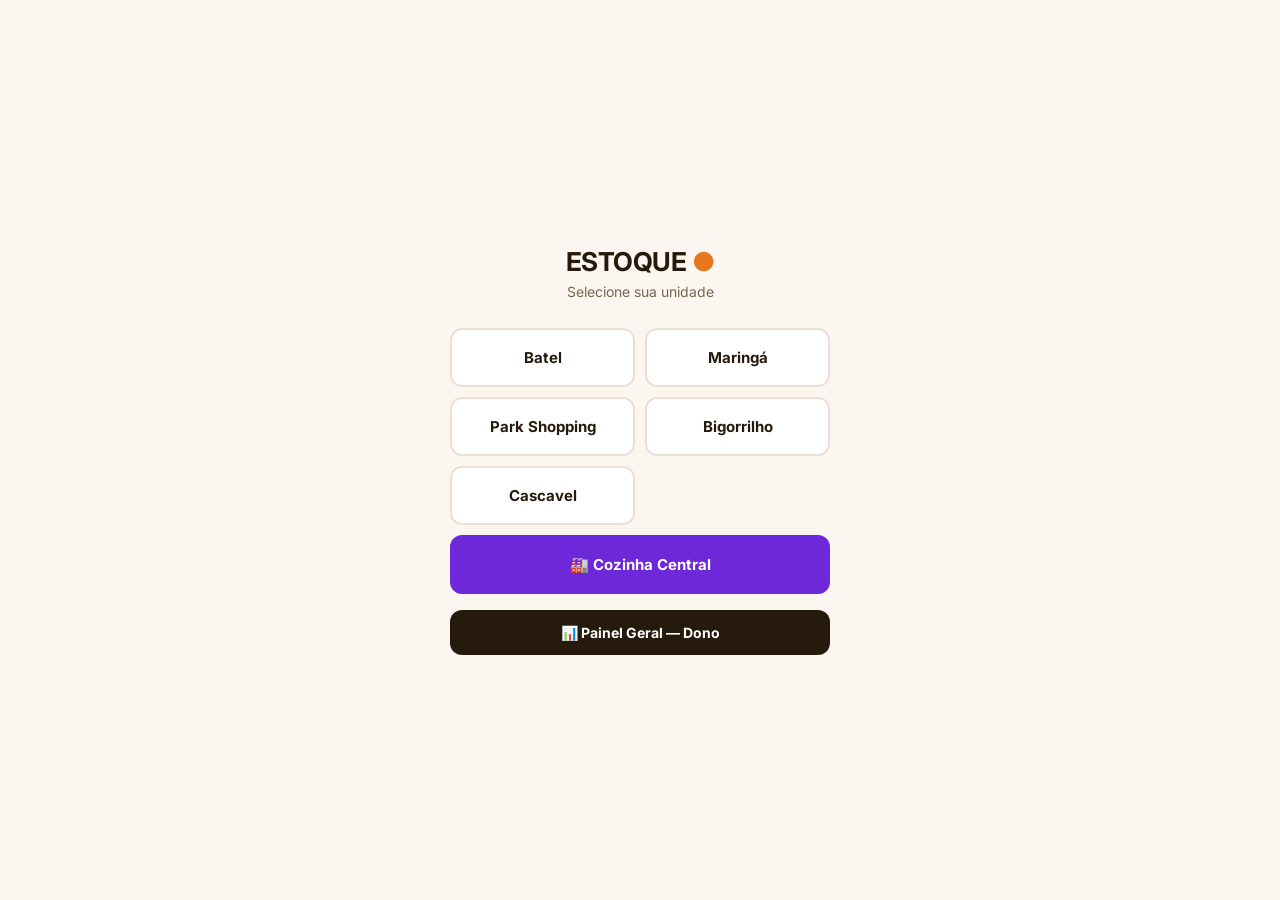
<file: index.html>
<!DOCTYPE html>
<html lang="pt-BR">
<head>
  <meta charset="UTF-8">
  <meta name="viewport" content="width=device-width, initial-scale=1.0, maximum-scale=1.0, user-scalable=no">
  <meta name="apple-mobile-web-app-capable" content="yes">
  <title>Estoque — Acesso</title>
  <link href="https://fonts.googleapis.com/css2?family=Inter:wght@400;500;600;700&display=swap" rel="stylesheet">
  <link rel="stylesheet" href="inventario.css">
</head>
<body class="login-body">

  <div class="login-container">
    <div class="login-logo">ESTOQUE <span>●</span></div>
    <p class="login-subtitle">Selecione sua unidade</p>

    <div class="login-units">
      <button class="login-unit-btn" onclick="selectUnit('batel')">Batel</button>
      <button class="login-unit-btn" onclick="selectUnit('maringa')">Maringá</button>
      <button class="login-unit-btn" onclick="selectUnit('parkshopping')">Park Shopping</button>
      <button class="login-unit-btn" onclick="selectUnit('bigorrilho')">Bigorrilho</button>
      <button class="login-unit-btn" onclick="selectUnit('cascavel')">Cascavel</button>
      <button class="login-unit-btn" onclick="selectUnit('cozinhacentral')" style="grid-column:1/-1;background:#6d28d9;color:#fff;border-color:#6d28d9;">🏭 Cozinha Central</button>
    </div>

    <button class="login-resumo-btn" onclick="selectUnit('global')">📊 Painel Geral — Dono</button>
  </div>

  <!-- PIN Modal -->
  <div class="inv-overlay" id="pinOverlay">
    <div class="inv-modal">
      <h2 id="pinTitle">Acesso Admin</h2>
      <p id="pinSubtitle">Digite o PIN para entrar como admin</p>
      <input class="inv-pin-input" id="pinInput" type="password"
             inputmode="numeric" maxlength="4" autocomplete="off"
             onkeydown="if(event.key==='Enter')doLogin()">
      <button class="inv-modal-btn" onclick="doLogin()">Entrar como Admin</button>
      <button class="inv-modal-cancel" id="skipBtn" onclick="goEmployee()">Entrar sem PIN (só contagem)</button>
      <button class="inv-modal-cancel" onclick="cancelLogin()" style="color:#bbb;margin-top:4px">↩ Voltar</button>
    </div>
  </div>

  <script>
    const SUPABASE_URL = 'https://nhuotdwfzowydrjeyttc.supabase.co';
    const SUPABASE_KEY = 'eyJhbGciOiJIUzI1NiIsInR5cCI6IkpXVCJ9.eyJpc3MiOiJzdXBhYmFzZSIsInJlZiI6Im5odW90ZHdmem93eWRyamV5dHRjIiwicm9sZSI6ImFub24iLCJpYXQiOjE3ODA0MTM2NDAsImV4cCI6MjA5NTk4OTY0MH0.JovSWvkJ5OdX1tauz7sYOuyDIm1Mbcx5gJF8Zb20oe4';

    // PINs reais ficam no Supabase (config_pins). Estes são fallback offline.
    let UNIT_ADMINS = {
      global:         [{ nome: 'Kauê', pin: '2009' }],
      batel:          [{ nome: 'Admin', pin: '0808' }],
      maringa:        [{ nome: 'Admin', pin: '0969' }],
      parkshopping:   [{ nome: 'Admin', pin: '5292' }],
      bigorrilho:     [{ nome: 'Admin', pin: '5292' }],
      cascavel:       [{ nome: 'Admin', pin: '1111' }],
      cozinhacentral: [{ nome: 'Admin', pin: '2121' }],
    };
    const UNIT_LABELS = {
      batel: 'Batel', maringa: 'Maringá', parkshopping: 'Park Shopping',
      bigorrilho: 'Bigorrilho', cascavel: 'Cascavel', cozinhacentral: 'Cozinha Central', global: 'Painel Geral'
    };

    // PIN LOJA — acesso restrito (Contagem + Etiquetas + Checklist). Teste isolado: só Batel.
    let UNIT_LOJA = {
      batel: [{ nome: 'Loja', pin: '5050' }],
    };

    // Busca PINs reais do Supabase (mesma lógica do inventario.js)
    (async () => {
      try {
        const res = await fetch(
          `${SUPABASE_URL}/rest/v1/inventario_dados?chave=eq.config_pins&select=estado`,
          { headers: { apikey: SUPABASE_KEY, Authorization: `Bearer ${SUPABASE_KEY}` } }
        );
        const rows = await res.json();
        if (rows?.[0]?.estado) Object.assign(UNIT_ADMINS, rows[0].estado);
      } catch(e) {}
    })();

    let selectedUnit = null;

    function selectUnit(unit) {
      selectedUnit = unit;
      document.getElementById('pinTitle').textContent = UNIT_LABELS[unit] || unit;
      document.getElementById('pinSubtitle').textContent = 'Digite o PIN para entrar como admin';
      document.getElementById('pinInput').value = '';
      document.getElementById('pinInput').classList.remove('error');
      document.getElementById('skipBtn').style.display = unit === 'global' ? 'none' : 'block';
      document.getElementById('pinOverlay').classList.add('open');
      setTimeout(() => document.getElementById('pinInput').focus(), 100);
    }

    function doLogin() {
      const pin    = document.getElementById('pinInput').value;
      const admins = [...(UNIT_ADMINS[selectedUnit] || []), ...(selectedUnit !== 'global' ? (UNIT_ADMINS.global || []) : [])];
      const admin  = admins.find(a => a.pin === pin);

      const lojaList = UNIT_LOJA[selectedUnit] || [];
      const loja = !admin && lojaList.find(a => a.pin === pin);
      if (loja) {
        sessionStorage.setItem('inv_session', JSON.stringify({
          nome: loja.nome, unidade: selectedUnit, isAdmin: false, isLoja: true, isGlobal: false
        }));
        window.location.href = 'inventario.html?u=' + selectedUnit;
        return;
      }

      if (admin) {
        const isGlobal = selectedUnit === 'global';
        sessionStorage.setItem('inv_session', JSON.stringify({
          nome:    admin.nome,
          unidade: isGlobal ? null : selectedUnit,
          isAdmin: true,
          isGlobal
        }));
        window.location.href = isGlobal ? 'resumo.html' : 'inventario.html?u=' + selectedUnit;
      } else {
        const inp = document.getElementById('pinInput');
        inp.classList.add('error');
        inp.value = '';
        setTimeout(() => inp.classList.remove('error'), 400);
      }
    }

    function goEmployee() {
      sessionStorage.removeItem('inv_session');
      window.location.href = 'inventario.html?u=' + selectedUnit;
    }

    function cancelLogin() {
      document.getElementById('pinOverlay').classList.remove('open');
      selectedUnit = null;
    }
  </script>
</body>
</html>
</file>
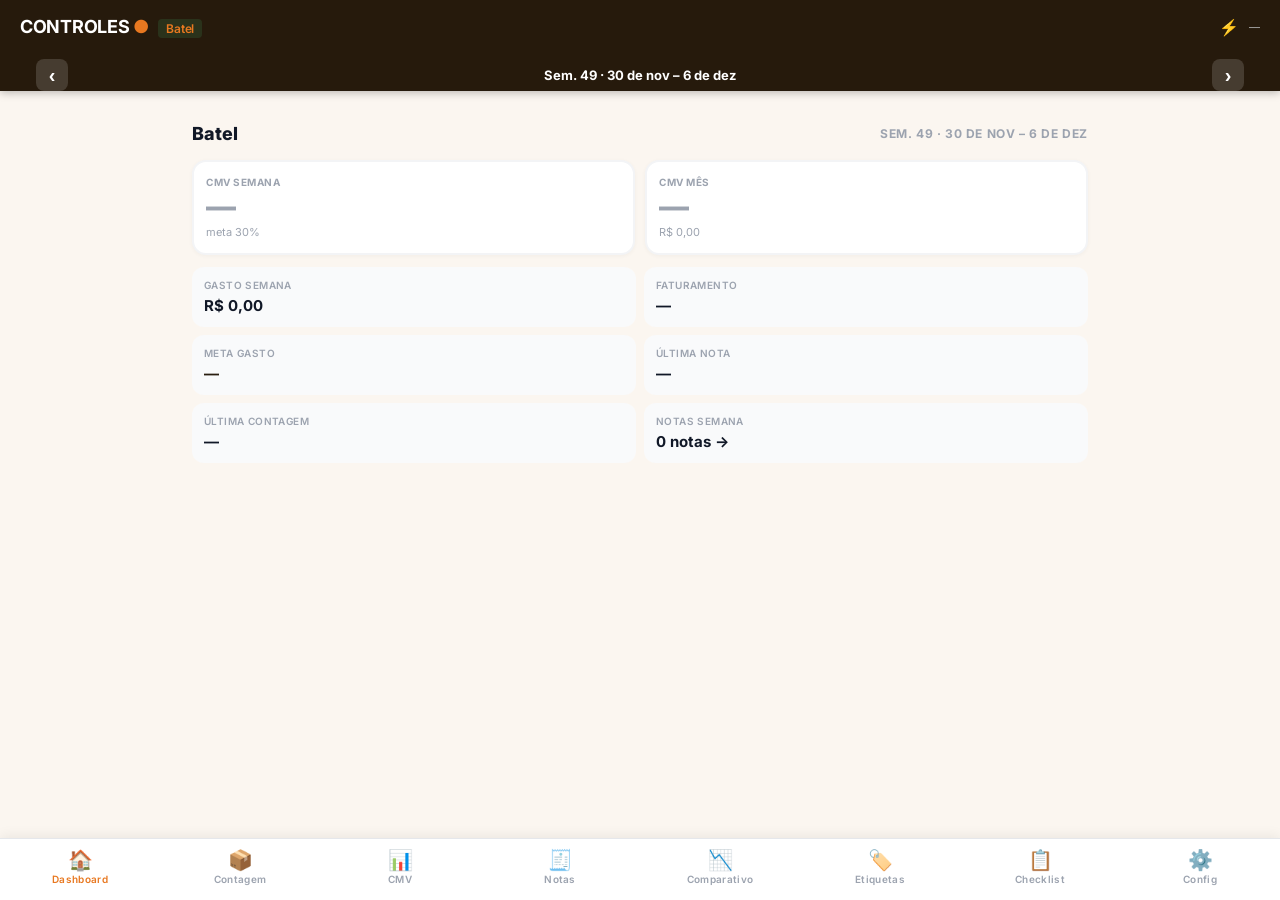
<file: inventario.html>
<!DOCTYPE html>
<html lang="pt-BR">
<head>
  <meta charset="UTF-8">
  <meta name="viewport" content="width=device-width, initial-scale=1.0, maximum-scale=1.0, user-scalable=no">
  <meta name="apple-mobile-web-app-capable" content="yes">
  <meta name="apple-mobile-web-app-status-bar-style" content="black-translucent">
  <title>Controles Estoque</title>
  <link rel="preconnect" href="https://fonts.googleapis.com">
  <link href="https://fonts.googleapis.com/css2?family=Inter:wght@400;500;600;700&display=swap" rel="stylesheet">
  <link rel="stylesheet" href="inventario.css?v=34">
</head>
<body>

  <!-- Header sticky: título + CMV + semanas + tabs -->
  <header class="inv-header">
    <div class="inv-header-top">
      <div class="inv-logo">CONTROLES <span>●</span> <span class="inv-unit-badge" id="invUnitName"></span></div>
      <div style="display:flex;align-items:center;gap:10px">
        <span id="invCloudStatus" title="Status da nuvem" style="font-size:16px;cursor:default">◌</span>
        <div class="inv-saved" id="invSaved">—</div>
        <button id="invLogoutBtn" class="inv-logout-btn-hdr" style="display:none" onclick="logout()">↩ Sair</button>
      </div>
    </div>

    <!-- Seletor de semana (dentro do header) -->
    <div class="inv-week-bar-inner">
      <button class="inv-week-nav-btn" onclick="prevWeek()">‹</button>
      <span id="invWeekLabel" class="inv-week-month-label"></span>
      <button class="inv-week-nav-btn" onclick="nextWeek()">›</button>
    </div>

    <nav class="inv-tabs" id="invTabs">
      <!-- tabs injected by JS -->
    </nav>
    <div class="inv-search-bar">
      <span class="inv-search-icon">🔍</span>
      <input id="invSearch" type="text" placeholder="Pesquisar insumo..."
        autocomplete="off" oninput="filterInventory(this.value)">
      <button id="invSearchClear" onclick="clearInventorySearch()" style="display:none">✕</button>
    </div>
  </header>

  <!-- Modal: Configurar CMV (admin, PIN protegido) -->
  <div class="inv-overlay" id="invCMVConfigOverlay">
    <div class="inv-modal">
      <h2>Configurar CMV</h2>
      <p id="cmvConfigSemRef" style="font-weight:600;color:#444;margin-bottom:16px">—</p>
      <div style="margin-bottom:14px">
        <a id="importVendasLink" href="#"
           style="display:inline-flex;align-items:center;gap:6px;background:#f5f5f5;border:1.5px solid #ddd;border-radius:8px;padding:8px 14px;font-size:.82rem;font-weight:600;color:#2d6a4f;text-decoration:none"
           onclick="abrirVendas();return false">
          📂 Importar faturamento do arquivo xlsx
        </a>
      </div>
      <div class="nota-field">
        <label>Faturamento (ou preencha manualmente)</label>
        <div class="cmv-input-wrap">
          <span class="cmv-prefix">R$</span>
          <input type="number" inputmode="decimal" id="cmvFaturamento" placeholder="0,00" oninput="onCMVConfigChange()">
        </div>
      </div>
      <div class="nota-field">
        <label>Meta CMV (%)</label>
        <div class="cmv-input-wrap">
          <input type="number" inputmode="decimal" id="cmvMetaPct" placeholder="30" min="1" max="100" oninput="onCMVConfigChange()">
          <span class="cmv-suffix">%</span>
        </div>
      </div>
      <div id="cmvConfigResult" class="cmv-meta-result" style="margin-bottom:16px"></div>
      <button class="inv-modal-btn" onclick="closeCMVConfig()">Salvar e Fechar</button>
    </div>
  </div>

  <!-- Views container -->
  <main class="inv-sections" id="invSections">
    <!-- Dashboard view -->
    <div class="inv-view" id="view-dashboard">
      <div id="dashboardContent"></div>
    </div>

    <!-- Contagem view: existing sections injected by JS go here -->
    <div class="inv-view" id="view-contagem" style="display:none">
      <!-- sections injected by JS -->
    </div>

    <!-- CMV view -->
    <div class="inv-view" id="view-cmv" style="display:none">
      <div id="cmvPanel" class="cmv-top-panel"></div>
    </div>

    <!-- Notas view -->
    <div class="inv-view" id="view-notas" style="display:none">
      <div id="notasContent" class="cmv-top-panel notas-top-panel"></div>
    </div>

    <!-- Config view -->
    <div class="inv-view" id="view-config" style="display:none">
      <div id="configViewContent"></div>
    </div>

    <!-- Comparativo view -->
    <div class="inv-view" id="view-comparativo" style="display:none">
      <div id="comparativoContent"></div>
    </div>

    <!-- DRE view -->
    <div class="inv-view" id="view-dre" style="display:none">
      <div id="dreContent"></div>
    </div>

    <!-- Etiquetas view (módulo novo — teste isolado Batel) -->
    <div class="inv-view" id="view-etiquetas" style="display:none">
      <div id="etiquetasContent"></div>
    </div>
  </main>

  <!-- Overlay: Cruzamento Fichas × Vendas -->
  <div class="inv-overlay crz-overlay" id="crzOverlay" style="display:none">
    <div class="crz-modal">
      <div class="crz-header">
        <span class="crz-title">🔬 Fichas × Vendas</span>
        <button class="crz-close-btn" onclick="closeCruzamento()">✕</button>
      </div>
      <div class="crz-steps" id="crzSteps"></div>
    </div>
  </div>

  <!-- Toast -->
  <div class="inv-toast" id="invToast">Salvo ✓</div>

  <!-- PIN Modal -->
  <div class="inv-overlay" id="invOverlay">
    <div class="inv-modal">
      <h2>Área do Gestor</h2>
      <p>Digite o PIN para acessar o resumo</p>
      <input class="inv-pin-input" id="invPin" type="password"
             inputmode="numeric" maxlength="4" autocomplete="off"
             onkeydown="if(event.key==='Enter')checkPin()">
      <button class="inv-modal-btn" onclick="checkPin()">Entrar</button>
      <button class="inv-modal-cancel" onclick="closePin()">Cancelar</button>
    </div>
  </div>

  <script>
  function abrirVendas() {
    const u = new URLSearchParams(location.search).get('u') || 'batel';
    window.location.href = 'vendas.html?u=' + u;
  }
  </script>

  <!-- Inputs ocultos para NF: câmera direta e galeria/arquivos -->
  <input type="file" accept="image/*" capture="environment" id="nfCamera"
         style="display:none" onchange="handleNFPhoto(this)">
  <input type="file" accept="image/*" id="nfGaleria"
         style="display:none" onchange="handleNFPhoto(this)">

  <!-- Inputs ocultos para Boleto -->
  <input type="file" accept="image/*" capture="environment" id="boletoCamera"
         style="display:none" onchange="handleBoletoPhoto(this)">
  <input type="file" accept="image/*" id="boletoGaleria"
         style="display:none" onchange="handleBoletoPhoto(this)">

  <!-- Modal: Revisão de NF lida por foto -->
  <div class="inv-overlay" id="invNFReviewOverlay">
    <div class="inv-modal nf-review-modal">
      <h2>Leitura de Nota Fiscal</h2>
      <div id="nfReviewLoading" style="text-align:center;padding:24px 0">
        <div class="nf-spinner"></div>
        <p style="margin-top:14px;color:#666;font-size:13px">Lendo a nota com IA...</p>
      </div>
      <!-- Passo 1: Cabeçalho da NF -->
      <div id="nfStep1" style="display:none;flex-direction:column">
        <h2 style="text-align:center;margin-bottom:4px">Nota Fiscal</h2>
        <p style="text-align:center;font-size:12px;color:#94a3b8;margin-bottom:14px">Passo 1 de 2 — Dados gerais</p>
        <div class="nota-field">
          <label>Fornecedor</label>
          <input id="nfRevFornecedor" type="text" placeholder="Nome do fornecedor" autocomplete="off"
                 oninput="autoFillLinha('nfRevLinha', this.value)">
        </div>
        <div class="nota-field">
          <label>Linha de produto</label>
          <select id="nfRevLinha" class="inv-select-linha" onchange="document.getElementById('nfRevLinhaHint').innerHTML=''"></select>
          <span id="nfRevLinhaHint" class="linha-hint"></span>
        </div>
        <div class="nota-field nf-data-field">
          <label>Data da NF <span class="nf-data-warn" id="nfDataWarn"></span></label>
          <input id="nfRevData" type="date" onchange="checkNFDate(this.value)">
          <span class="nf-data-hint" id="nfDataHint"></span>
        </div>
        <button class="inv-modal-btn" onclick="nfGoToStep2()">Próximo →</button>
        <button class="inv-modal-cancel" onclick="closeNFReview()">Cancelar</button>
      </div>

      <!-- Passo 2: Itens da NF -->
      <div id="nfStep2" style="display:none;flex-direction:column;flex:1;min-height:0">
        <div class="nf-step2-bar">
          <button class="nf-back-btn" onclick="nfGoToStep1()">← Voltar</button>
          <span class="nf-step2-title" id="nfStep2Title"></span>
          <span style="width:60px"></span>
        </div>
        <div class="nf-review-body">
          <div class="nf-search-sticky">
            <p class="nf-items-label">Itens encontrados — vincule ao inventário</p>
            <div style="position:relative">
              <span style="position:absolute;left:10px;top:50%;transform:translateY(-50%);font-size:14px;color:#9ca3af;pointer-events:none">🔍</span>
              <input id="nfItemSearch" type="text" placeholder="Filtrar itens da nota..."
                style="width:100%;box-sizing:border-box;padding:8px 10px 8px 32px;border:1.5px solid #e5e7eb;border-radius:8px;font-size:13px;font-family:inherit"
                oninput="renderNFItems()">
            </div>
          </div>
          <div class="nf-items-list" id="nfItemsList"></div>
        </div>
        <div class="nf-review-ftr">
          <button class="nf-add-item-btn" onclick="addNFManualItem()">+ Adicionar item</button>
          <div class="nf-total">Total incluído: <strong id="nfTotalConfirmado">R$ 0,00</strong></div>
          <button class="inv-modal-btn" onclick="confirmNFItems()">✓ Confirmar e Salvar</button>
        </div>
      </div>
    </div>
  </div>

  <!-- Modal: Adicionar Nota Fiscal (mantido para fallback) -->
  <div class="inv-overlay" id="invNotaOverlay">
    <div class="inv-modal">
      <h2>Nota Fiscal</h2>
      <p>Preencha os dados da nota recebida</p>
      <div class="nota-field">
        <label>Fornecedor</label>
        <input id="notaFornecedor" type="text" placeholder="Nome do fornecedor"
               autocomplete="off" oninput="autoFillLinha('notaLinha', this.value)"
               onkeydown="if(event.key==='Enter')document.getElementById('notaValor').focus()">
      </div>
      <div class="nota-field">
        <label>Linha de produto</label>
        <select id="notaLinha" class="inv-select-linha" onchange="document.getElementById('notaLinhaHint').innerHTML=''"></select>
        <span id="notaLinhaHint" class="linha-hint"></span>
      </div>
      <div class="nota-field">
        <label>Valor (R$)</label>
        <input id="notaValor" type="number" inputmode="decimal" placeholder="0,00" min="0" step="0.01"
               onkeydown="if(event.key==='Enter')saveNota()">
      </div>
      <div class="nota-field">
        <label>Data</label>
        <input id="notaData" type="date">
      </div>
      <button class="inv-modal-btn" onclick="saveNota()">Salvar Nota</button>
      <button class="inv-modal-cancel" onclick="closeAddNota()">Cancelar</button>
    </div>
  </div>

  <!-- Modal: Adicionar Item (admin) -->
  <div class="inv-overlay" id="invAddItemOverlay">
    <div class="inv-modal">
      <h2>Incluir Insumo</h2>
      <p id="addItemGroupLabel" style="font-weight:600;color:#444">Grupo: —</p>
      <div class="nota-field">
        <label>Nome do insumo</label>
        <input id="addItemName" type="text" placeholder="Ex: Molho Pomodoro"
               autocomplete="off" onkeydown="if(event.key==='Enter')document.getElementById('addItemUnit').focus()">
      </div>
      <div class="nota-field">
        <label>Unidade</label>
        <input id="addItemUnit" type="text" placeholder="un, kg, lt, cx, pct..."
               autocomplete="off" onkeydown="if(event.key==='Enter')saveNewItem()">
      </div>
      <button class="inv-modal-btn" onclick="saveNewItem()">Incluir Insumo</button>
      <button class="inv-modal-cancel" onclick="closeAddItem()">Cancelar</button>
    </div>
  </div>

  <!-- Linhas de Produto — overlay full-screen -->
  <div class="linhas-overlay" id="invLinhasOverlay" style="display:none">

    <!-- Header dinâmico -->
    <div class="linhas-header">
      <button class="linhas-nav-btn" id="linhasBackBtn" onclick="linhasGoBack()" style="display:none">←</button>
      <span class="linhas-title" id="linhasTitle">Linhas de Produto</span>
      <button class="linhas-nav-btn" onclick="closeLinhas()">✕</button>
    </div>

    <!-- Seletor de semana -->
    <div class="linhas-week-bar">
      <button class="linhas-week-arr" onclick="linhasChangeWeek(-1)">‹</button>
      <span class="linhas-week-lbl" id="linhasWeekLbl"></span>
      <button class="linhas-week-arr" onclick="linhasChangeWeek(1)">›</button>
    </div>

    <!-- View 1: Home (resumo por linha) -->
    <div class="linhas-view" id="linhasViewHome">
      <div id="linhasHomeContent" class="linhas-scroll"></div>
      <!-- Gerenciar linhas (colapsível) -->
      <div class="linhas-mgr-toggle">
        <button class="linhas-mgr-toggle-btn" onclick="toggleLinhasMgr()">⚙ Gerenciar linhas</button>
      </div>
      <div class="linhas-mgr-section" id="linhasMgrSection" style="display:none">
        <div id="linhasList" class="linhas-mgr-list"></div>
        <div class="linhas-mgr-add">
          <input id="novaLinhaInput" type="text" placeholder="Nova linha..." autocomplete="off"
                 onkeydown="if(event.key==='Enter')addLinha()">
          <button onclick="addLinha()">+ Adicionar</button>
        </div>
      </div>
    </div>

    <!-- View 2: Notas de uma linha -->
    <div class="linhas-view" id="linhasViewNotas" style="display:none">
      <div id="linhasNotasContent" class="linhas-scroll"></div>
    </div>

    <!-- View 3: Editar nota -->
    <div class="linhas-view" id="linhasViewEditNota" style="display:none">
      <div id="linhasEditNotaContent" class="linhas-scroll"></div>
    </div>

  </div>

  <!-- Modal: Configurar chave Gemini (admin) -->
  <div class="inv-overlay" id="invGeminiKeyOverlay">
    <div class="inv-modal">
      <h2>Chave Gemini (IA)</h2>
      <p style="font-size:13px;color:#666;margin-bottom:16px">A chave fica salva só neste dispositivo e nunca vai para o código.</p>
      <div class="nota-field">
        <label>API Key</label>
        <input id="geminiKeyInput" type="text" placeholder="AQ.Ab... ou AIzaSy..."
               autocomplete="off" style="font-size:13px;font-family:monospace"
               onkeydown="if(event.key==='Enter')saveGeminiKey()">
      </div>
      <div id="geminiKeyTestResult" style="display:none;margin:8px 0;padding:10px;background:#fef2f2;border:1px solid #fca5a5;border-radius:8px;font-size:11px;font-family:monospace;color:#7f1d1d;word-break:break-all;white-space:pre-wrap"></div>
      <div style="display:flex;gap:8px;margin-top:4px">
        <button id="btnTestGeminiKey" class="inv-modal-cancel" style="flex:1" onclick="testGeminiKey()">🔍 Testar chave</button>
        <button class="inv-modal-btn" style="flex:1" onclick="saveGeminiKey()">Salvar Chave</button>
      </div>
      <button class="inv-modal-cancel" onclick="closeGeminiKeyModal()" style="margin-top:8px">Cancelar</button>
    </div>
  </div>

  <!-- Modal: Editar nota -->
  <div class="inv-overlay" id="invEditNotaOverlay">
    <div class="inv-modal">
      <h2>Editar Nota</h2>
      <input type="hidden" id="editNotaId">
      <div class="nota-field">
        <label>Fornecedor</label>
        <input id="editNotaFornecedor" type="text" autocomplete="off"
               style="width:100%;padding:10px 12px;border:1.5px solid #e5e7eb;border-radius:8px;font-family:inherit;font-size:15px">
      </div>
      <div class="nota-field" style="margin-top:10px">
        <label>Linha de produto</label>
        <select id="editNotaLinha" class="inv-select-linha"></select>
      </div>
      <div class="nota-field" style="margin-top:10px">
        <label>Valor (R$)</label>
        <input id="editNotaValor" type="number" inputmode="decimal" step="0.01"
               style="width:100%;padding:10px 12px;border:1.5px solid #e5e7eb;border-radius:8px;font-family:inherit;font-size:15px"
               onkeydown="if(event.key==='Enter')saveEditNota()">
      </div>
      <div class="nota-field" style="margin-top:10px">
        <label>Data</label>
        <input id="editNotaData" type="date"
               style="width:100%;padding:10px 12px;border:1.5px solid #e5e7eb;border-radius:8px;font-family:inherit;font-size:15px">
      </div>
      <button class="inv-modal-btn" style="margin-top:14px" onclick="saveEditNota()">Salvar</button>
      <button class="inv-modal-cancel" onclick="closeEditNota()">Cancelar</button>
    </div>
  </div>

  <!-- Modal: Cadastrar insumo a partir de NF -->
  <div class="inv-overlay" id="invNFAddItemOverlay">
    <div class="inv-modal">
      <h2>Cadastrar Insumo</h2>
      <input type="hidden" id="nfAddItemId">
      <div class="nota-field">
        <label>Nome do insumo</label>
        <input id="nfAddItemName" type="text" placeholder="Nome" autocomplete="off"
               style="width:100%;padding:10px 12px;border:1.5px solid #e5e7eb;border-radius:8px;font-family:inherit;font-size:15px">
      </div>
      <div class="nota-field" style="margin-top:10px">
        <label>Seção</label>
        <select id="nfAddItemSection" class="inv-select-linha" onchange="updateNFAddGroups()"></select>
      </div>
      <div class="nota-field" style="margin-top:10px">
        <label>Grupo</label>
        <select id="nfAddItemGroup" class="inv-select-linha"></select>
      </div>
      <div class="nota-field" style="margin-top:10px">
        <label>Unidade</label>
        <input id="nfAddItemUnit" type="text" placeholder="un, kg, lt, cx..." autocomplete="off"
               style="width:100%;padding:10px 12px;border:1.5px solid #e5e7eb;border-radius:8px;font-family:inherit;font-size:15px"
               onkeydown="if(event.key==='Enter')saveNFAddItem()">
      </div>
      <button class="inv-modal-btn" style="margin-top:14px" onclick="saveNFAddItem()">Salvar e Vincular</button>
      <button class="inv-modal-cancel" onclick="closeNFAddItem()">Cancelar</button>
    </div>
  </div>

  <!-- Modal: Trocar PIN (admin) -->
  <div class="inv-overlay" id="invTrocarPinOverlay">
    <div class="inv-modal">
      <h2>Trocar meu PIN</h2>
      <p style="font-size:13px;color:#666;margin-bottom:16px">Defina seu nome e PIN pessoal</p>
      <div class="nota-field">
        <label>Seu nome</label>
        <input id="tpNome" type="text" placeholder="Ex: Bruna" autocomplete="off"
               style="width:100%;padding:10px 12px;border:1.5px solid #e5e7eb;border-radius:8px;font-family:inherit;font-size:15px"
               onkeydown="if(event.key==='Enter')document.getElementById('tpPin1').focus()">
      </div>
      <div class="nota-field" style="margin-top:10px">
        <label>Novo PIN (4 dígitos)</label>
        <input class="inv-pin-input" id="tpPin1" type="password" inputmode="numeric" maxlength="4" placeholder="••••" autocomplete="off">
      </div>
      <div class="nota-field" style="margin-top:10px">
        <label>Confirmar PIN</label>
        <input class="inv-pin-input" id="tpPin2" type="password" inputmode="numeric" maxlength="4" placeholder="••••" autocomplete="off"
               onkeydown="if(event.key==='Enter')saveTrocarPin()">
      </div>
      <p id="tpError" style="color:#e11d48;font-size:12px;min-height:18px;margin-top:6px"></p>
      <button class="inv-modal-btn" onclick="saveTrocarPin()">Salvar</button>
      <button class="inv-modal-cancel" onclick="closeTrocarPin()">Cancelar</button>
    </div>
  </div>

  <!-- Bottom Navigation Bar -->
  <nav class="app-bottom-nav" id="appBottomNav">
    <button class="app-nav-item active" data-view="dashboard" onclick="switchView('dashboard')">
      <span class="app-nav-icon">🏠</span>
      <span class="app-nav-label">Dashboard</span>
    </button>
    <button class="app-nav-item" data-view="contagem" onclick="switchView('contagem')">
      <span class="app-nav-icon">📦</span>
      <span class="app-nav-label">Contagem</span>
    </button>
    <button class="app-nav-item" data-view="cmv" onclick="switchView('cmv')">
      <span class="app-nav-icon">📊</span>
      <span class="app-nav-label">CMV</span>
    </button>
    <button class="app-nav-item" data-view="notas" onclick="switchView('notas')">
      <span class="app-nav-icon">🧾</span>
      <span class="app-nav-label">Notas</span>
    </button>
    <button class="app-nav-item" data-view="comparativo" onclick="switchView('comparativo')">
      <span class="app-nav-icon">📉</span>
      <span class="app-nav-label">Comparativo</span>
    </button>
    <button class="app-nav-item" data-view="dre" onclick="switchView('dre')">
      <span class="app-nav-icon">📋</span>
      <span class="app-nav-label">DRE</span>
    </button>
    <button class="app-nav-item" data-view="config" onclick="switchView('config')">
      <span class="app-nav-icon">⚙️</span>
      <span class="app-nav-label">Config</span>
    </button>
  </nav>

  <!-- Fichas Técnicas overlay -->
  <div class="fichas-overlay" id="fichasOverlay" style="display:none">
    <div class="fichas-header">
      <button class="fichas-back-btn" onclick="closeFichas()">← Voltar</button>
      <span class="fichas-title">Fichas Técnicas</span>
      <button class="fichas-new-btn" onclick="newFicha()">+ Nova</button>
    </div>

    <!-- List view -->
    <div id="fichasListView">
      <div class="fichas-cat-tabs" id="fichasCatTabs">
        <button class="fichas-catbtn active" data-cat="all" onclick="filterFichas('all')">Todas</button>
        <button class="fichas-catbtn" data-cat="base" onclick="filterFichas('base')">Base</button>
        <button class="fichas-catbtn" data-cat="prato" onclick="filterFichas('prato')">Pratos</button>
        <button class="fichas-catbtn" data-cat="salada" onclick="filterFichas('salada')">Saladas</button>
        <button class="fichas-catbtn" data-cat="snack" onclick="filterFichas('snack')">Snacks</button>
        <button class="fichas-catbtn" data-cat="cafe_manha" onclick="filterFichas('cafe_manha')">Café Manhã</button>
        <button class="fichas-catbtn" data-cat="cafe" onclick="filterFichas('cafe')">Café</button>
        <button class="fichas-catbtn" data-cat="suco" onclick="filterFichas('suco')">Sucos</button>
      </div>
      <div class="fichas-search-wrap">
        <input class="fichas-search" type="text" placeholder="🔍 Buscar ficha..." oninput="searchFichas(this.value)">
      </div>
      <div id="fichasList" class="fichas-list"></div>
    </div>

    <!-- Edit view -->
    <div id="fichasEditView" style="display:none">
      <div class="fichas-edit-topbar">
        <button class="fichas-back-btn" onclick="showFichasList()">← Fichas</button>
        <button class="fichas-del-btn" onclick="deleteFichaById(fichasEditingId)">🗑 Excluir</button>
      </div>
      <div id="fichasEditContent" class="fichas-edit-content"></div>
    </div>
  </div>

  <!-- Modal: Dividir nota por linha -->
  <div class="inv-overlay" id="invSplitNotaOverlay">
    <div class="inv-modal">
      <h2>Dividir Nota por Linha</h2>
      <p id="splitNotaInfo" style="font-size:13px;color:#666;margin-bottom:16px"></p>
      <div id="splitNotaRows"></div>
      <button class="nf-add-item-btn" onclick="addSplitRow()" style="margin:8px 0">+ Adicionar linha</button>
      <div id="splitNotaRestante" style="font-size:13px;font-weight:600;margin:8px 0;padding:8px;background:#f9fafb;border-radius:8px"></div>
      <button class="inv-modal-btn" onclick="saveSplitNota()">Salvar</button>
      <button class="inv-modal-cancel" onclick="closeSplitNota()">Cancelar</button>
    </div>
  </div>

  <!-- Overlay: Detalhe de Nota Fiscal (itens + split por linha) -->
  <div class="nota-detail-overlay" id="invNotaDetailOverlay" style="display:none">
    <div class="nota-detail-header">
      <button class="nota-detail-back" onclick="closeNotaDetail()">← Voltar</button>
      <span class="nota-detail-title">Itens da Nota</span>
      <span></span>
    </div>
    <div class="nota-detail-body" id="notaDetailContent"></div>
  </div>

  <!-- Overlay: Relatório Semana vs Semana -->
  <div class="nota-detail-overlay" id="invRelatorioOverlay" style="display:none">
    <div class="nota-detail-header">
      <button class="nota-detail-back" onclick="document.getElementById('invRelatorioOverlay').style.display='none'">← Fechar</button>
      <span class="nota-detail-title">Relatório Semanal</span>
      <button class="nota-detail-back" onclick="emailRelatorio()" style="font-size:14px">📧</button>
    </div>
    <div class="nota-detail-body" id="relatorioContent"></div>
  </div>

  <!-- Popup: lançar boleto após salvar NF -->
  <div id="invBoletoPromptOverlay" style="display:none;position:fixed;inset:0;background:rgba(0,0,0,.5);z-index:1200;align-items:center;justify-content:center;padding:16px">
    <div style="background:#fff;border-radius:16px;padding:24px 20px;max-width:300px;width:100%;text-align:center;box-shadow:0 8px 32px rgba(0,0,0,.18)">
      <div style="font-size:32px;margin-bottom:8px">🧾</div>
      <h3 style="margin:0 0 6px;font-size:16px">Lançar boleto(s)?</h3>
      <p style="font-size:13px;color:#6b7280;margin:0 0 20px">Registre o(s) boleto(s) desta nota para controle de fluxo de caixa.</p>
      <div style="display:flex;flex-direction:column;gap:10px">
        <button class="inv-modal-btn" onclick="openBoletoCapture()">📸 Sim, lançar boleto</button>
        <button class="inv-modal-cancel" onclick="closeBoletoPrompt()">Pular</button>
      </div>
    </div>
  </div>

  <!-- Overlay fullscreen: captura e revisão de boleto -->
  <div id="invBoletoOverlay" class="nota-detail-overlay" style="display:none">
    <div class="nota-detail-header">
      <button class="nota-detail-back" onclick="closeBoletoOverlay()">← Fechar</button>
      <span class="nota-detail-title" id="boletoOverlayTitle">Boleto</span>
      <span></span>
    </div>
    <div class="nota-detail-body" id="boletoOverlayContent" style="padding:16px"></div>
  </div>

  <script src="https://cdn.sheetjs.com/xlsx-0.20.3/package/dist/xlsx.full.min.js"></script>
  <script src="fichas_const.js?v=1"></script>
  <script src="etiquetas_catalogo_const.js?v=4"></script>
  <script src="inventario.js?v=53"></script>
</body>
</html>
</file>
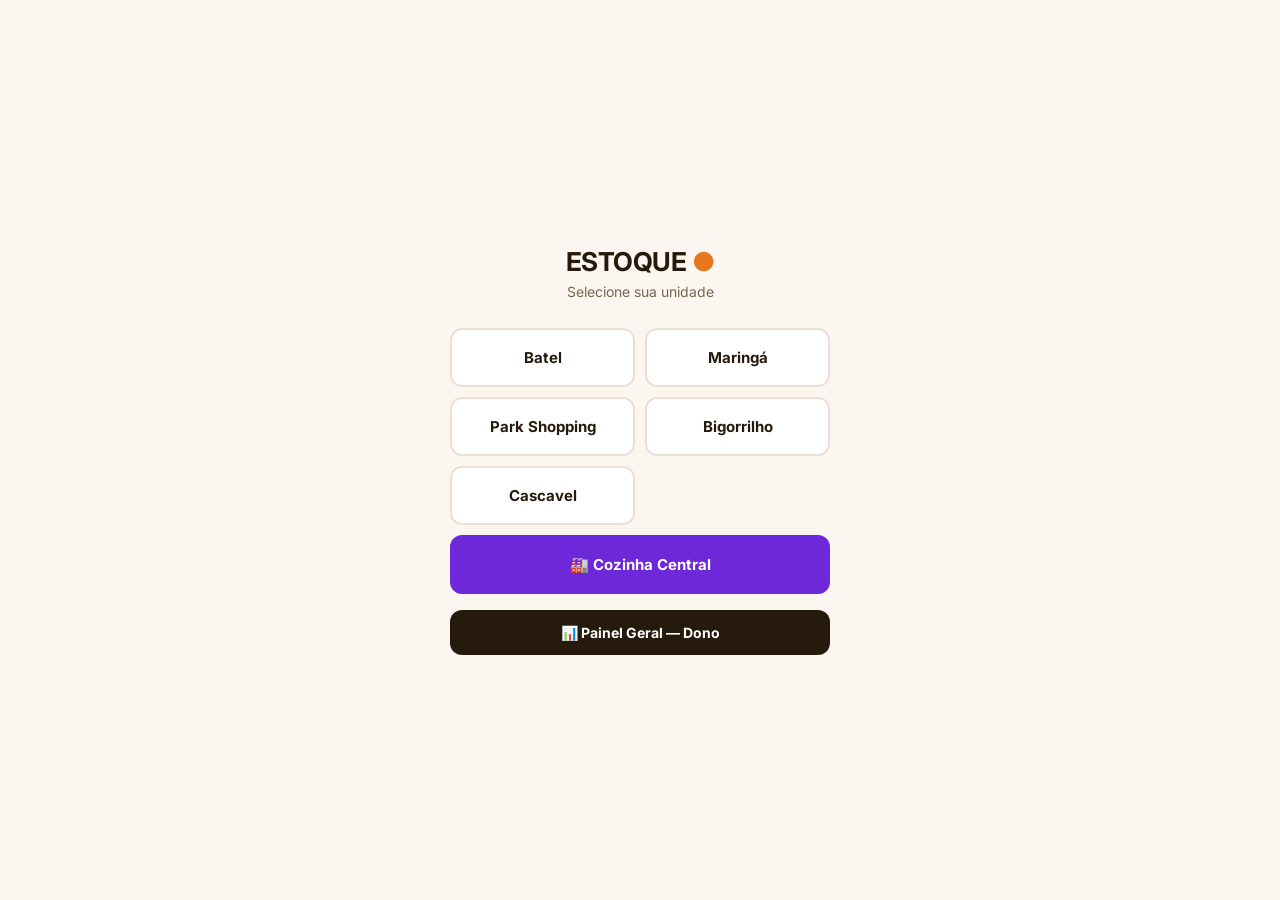
<file: resumo.html>
<!DOCTYPE html>
<html lang="pt-BR">
<head>
  <meta charset="UTF-8">
  <meta name="viewport" content="width=device-width, initial-scale=1.0, maximum-scale=1.0, user-scalable=no">
  <meta name="apple-mobile-web-app-capable" content="yes">
  <title>Franqueadora — Controles All</title>
  <link href="https://fonts.googleapis.com/css2?family=Inter:wght@400;500;600;700&display=swap" rel="stylesheet">
  <link rel="stylesheet" href="inventario.css">
  <style>
    *, *::before, *::after { box-sizing: border-box; margin: 0; padding: 0; }
    body { background: #f1f5f9; font-family: 'Inter', sans-serif; }

    /* ── Header ── */
    .r-header {
      background: #1e293b; color: #fff;
      display: flex; align-items: center; justify-content: space-between;
      padding: 14px 16px;
      position: sticky; top: 0; z-index: 10;
    }
    .r-logo { font-size: 14px; font-weight: 700; letter-spacing: .8px; }
    .r-logo span { color: #4ade80; }
    .r-logout { background: rgba(255,255,255,.12); border: none; color: #fff;
      font-size: 13px; padding: 5px 12px; border-radius: 6px; cursor: pointer; }

    /* ── Main ── */
    .r-main { padding: 14px 12px 32px; max-width: 900px; margin: 0 auto; }

    /* ── Título de seção ── */
    .r-section { font-size: 10px; font-weight: 700; color: #94a3b8;
      text-transform: uppercase; letter-spacing: .7px; margin: 16px 0 8px; }

    /* ── Card resumo geral (topo) ── */
    .r-summary {
      background: #1e293b; border-radius: 14px; padding: 16px;
      display: grid; grid-template-columns: 1fr 1fr; gap: 10px;
      margin-bottom: 6px;
    }
    .r-sum-block { background: rgba(255,255,255,.07); border-radius: 10px; padding: 12px 14px; }
    .r-sum-title { font-size: 10px; font-weight: 700; color: #94a3b8;
      text-transform: uppercase; letter-spacing: .6px; margin-bottom: 6px; }
    .r-sum-big { font-size: 26px; font-weight: 800; line-height: 1; }
    .r-sum-sub { font-size: 11px; color: #94a3b8; margin-top: 4px; }
    .r-sum-row { display: flex; gap: 10px; margin-top: 8px; }
    .r-sum-item { flex: 1; }
    .r-sum-item-label { font-size: 9px; color: #64748b; text-transform: uppercase; font-weight: 600; }
    .r-sum-item-val   { font-size: 13px; font-weight: 700; color: #e2e8f0; }

    /* ── Card de unidade ── */
    .r-unit-card {
      background: #fff; border-radius: 14px;
      border: 1px solid #e2e8f0; margin-bottom: 10px; overflow: hidden;
    }
    .r-unit-head {
      display: flex; align-items: center; justify-content: space-between;
      padding: 12px 14px 10px; border-bottom: 1px solid #f1f5f9;
    }
    .r-unit-nome { font-size: 15px; font-weight: 700; color: #1e293b; }
    .r-unit-link { font-size: 12px; color: #3b82f6; font-weight: 600; text-decoration: none; }

    /* ── CMV Mensal destaque ── */
    .r-monthly {
      display: flex; align-items: center; justify-content: space-between;
      padding: 10px 14px; background: #f8fafc; border-bottom: 1px solid #f1f5f9;
    }
    .r-monthly-left { }
    .r-monthly-label { font-size: 10px; font-weight: 700; color: #64748b; text-transform: uppercase; }
    .r-monthly-sub   { font-size: 10px; color: #94a3b8; margin-top: 1px; }
    .r-monthly-nums  { display: flex; align-items: baseline; gap: 8px; }
    .r-monthly-real  { font-size: 22px; font-weight: 800; }
    .r-monthly-meta  { font-size: 12px; color: #94a3b8; }

    /* ── Semanas ── */
    .r-weeks { padding: 10px 14px 14px; }
    .r-weeks-title { font-size: 10px; font-weight: 700; color: #64748b;
      text-transform: uppercase; letter-spacing: .5px; margin-bottom: 8px; }
    .r-week-table { width: 100%; border-collapse: collapse; }
    .r-week-table th {
      font-size: 9px; font-weight: 700; color: #94a3b8; text-transform: uppercase;
      letter-spacing: .5px; text-align: right; padding: 0 6px 6px; white-space: nowrap;
    }
    .r-week-table th:first-child { text-align: left; padding-left: 0; }
    .r-week-table td {
      font-size: 12px; color: #475569; text-align: right; padding: 5px 6px;
      border-top: 1px solid #f1f5f9; white-space: nowrap;
    }
    .r-week-table td:first-child { text-align: left; padding-left: 0; font-weight: 600; color: #334155; font-size: 11px; }
    .r-week-table td strong { font-weight: 700; color: #1e293b; }
    .r-week-table td .saldo-pos { color: #16a34a; font-weight: 700; }
    .r-week-table td .saldo-neg { color: #dc2626; font-weight: 700; }
    .r-week-empty { font-size: 11px; color: #cbd5e1; font-style: italic; }
    .r-week-bar-bg { height: 4px; background: #e2e8f0; border-radius: 2px; overflow: hidden; margin-top: 3px; }
    .r-week-bar-fill { height: 100%; border-radius: 2px; transition: width .4s; }
    .r-week-table .meta-pct { font-size: 10px; color: #94a3b8; display: block; margin-top: 1px; }
    .r-week-table .exc-pos { color: #dc2626; font-weight: 700; }
    .r-week-table .exc-neg { color: #16a34a; font-weight: 700; }
    .r-week-table .exc-zero { color: #94a3b8; }


    /* ── Datas ── */
    .r-dates {
      display: flex; gap: 6px;
      padding: 8px 14px 12px; border-top: 1px solid #f1f5f9;
    }
    .r-date-chip { flex: 1; background: #f8fafc; border-radius: 8px; padding: 6px 8px; }
    .r-date-chip.alert { background: #fef2f2; }
    .r-date-chip.good  { background: #f0fdf4; }
    .r-date-label { font-size: 9px; font-weight: 700; color: #64748b; text-transform: uppercase; }
    .r-date-val   { font-size: 12px; font-weight: 700; color: #1e293b; margin-top: 2px; }
    .r-date-val.old { color: #ef4444; }
    .r-date-val.ok  { color: #16a34a; }
    .r-date-sub   { font-size: 9px; color: #94a3b8; }

    /* ── Sem dados ── */
    .r-no-data { padding: 12px 14px; color: #94a3b8; font-size: 12px; }

    @media (max-width: 480px) {
      .r-summary { grid-template-columns: 1fr; }
      .r-week-stats { gap: 6px; }
    }
  </style>
</head>
<body>

  <div class="r-header">
    <div class="r-logo">CONTROLES <span>●</span> ALL &nbsp;·&nbsp; Franqueadora</div>
    <button class="r-logout" onclick="logout()">Sair</button>
  </div>

  <main class="r-main">
    <div id="unitsBlock">
      <p style="color:#94a3b8;text-align:center;padding:32px 0">Carregando...</p>
    </div>
  </main>

  <script>
    const SUPABASE_URL = 'https://nhuotdwfzowydrjeyttc.supabase.co';
    const SUPABASE_KEY = 'eyJhbGciOiJIUzI1NiIsInR5cCI6IkpXVCJ9.eyJpc3MiOiJzdXBhYmFzZSIsInJlZiI6Im5odW90ZHdmem93eWRyamV5dHRjIiwicm9sZSI6ImFub24iLCJpYXQiOjE3ODA0MTM2NDAsImV4cCI6MjA5NTk4OTY0MH0.JovSWvkJ5OdX1tauz7sYOuyDIm1Mbcx5gJF8Zb20oe4';
    const UNITS       = ['batel','maringa','parkshopping','bigorrilho','cascavel'];
    const UNIT_LABELS = { batel:'Batel', maringa:'Maringá', parkshopping:'Park Shopping', bigorrilho:'Bigorrilho', cascavel:'Cascavel' };

    let session = null;
    try { session = JSON.parse(sessionStorage.getItem('inv_session') || 'null'); } catch(e) {}
    if (!session || !session.isGlobal) { window.location.href = 'index.html'; }

    function logout() { sessionStorage.removeItem('inv_session'); window.location.href = 'index.html'; }

    /* ── Helpers ── */
    function fmtR(n) {
      if (n == null || isNaN(n)) return '—';
      return 'R$ ' + Number(n).toLocaleString('pt-BR', { minimumFractionDigits: 0, maximumFractionDigits: 0 });
    }
    function fmtDate(iso) {
      if (!iso) return '—';
      const d = new Date(iso);
      if (isNaN(d)) return '—';
      return d.toLocaleDateString('pt-BR', { day:'2-digit', month:'2-digit' });
    }
    function daysSince(iso) {
      if (!iso) return null;
      return Math.floor((Date.now() - new Date(iso).getTime()) / 86400000);
    }
    function cmvColor(real, meta) {
      if (real == null) return '#94a3b8';
      const r = real / (meta || 30);
      return r >= 1 ? '#ef4444' : r >= 0.85 ? '#f59e0b' : '#22c55e';
    }

    /* ── Helpers de data ── */
    function parseDDMMYYYY(s) {
      if (!s) return null;
      // DD/MM/YYYY
      const m = s.match(/^(\d{2})\/(\d{2})\/(\d{4})$/);
      if (m) return new Date(+m[3], +m[2]-1, +m[1]);
      return new Date(s);
    }
    function getWeekMonday(weekKey) {
      if (!weekKey || !weekKey.includes('-W')) return new Date();
      const [yr, wStr] = weekKey.split('-W');
      const week = parseInt(wStr);
      const jan4 = new Date(+yr, 0, 4);
      const jan4Day = jan4.getDay() || 7;
      const week1Mon = new Date(jan4 - (jan4Day - 1) * 86400000);
      return new Date(week1Mon.getTime() + (week - 1) * 7 * 86400000);
    }
    function getWeekLabel(weekKey) {
      if (!weekKey || !weekKey.includes('-W')) return weekKey || '—';
      const mon = getWeekMonday(weekKey);
      const sun = new Date(mon.getTime() + 6 * 86400000);
      const f = d => d.toLocaleDateString('pt-BR', { day: 'numeric', month: 'short' }).replace('.', '');
      const wNum = parseInt(weekKey.split('-W')[1]);
      return `Sem. ${wNum} · ${f(mon)} – ${f(sun)}`;
    }

    /* ── Chave ISO de uma data ── */
    function getWeekKey(date) {
      const d = new Date(Date.UTC(date.getFullYear(), date.getMonth(), date.getDate()));
      const day = d.getUTCDay() || 7;
      d.setUTCDate(d.getUTCDate() + 4 - day);
      const yearStart = new Date(Date.UTC(d.getUTCFullYear(), 0, 1));
      const weekNo = Math.ceil((((d - yearStart) / 86400000) + 1) / 7);
      return `${d.getUTCFullYear()}-W${String(weekNo).padStart(2, '0')}`;
    }

    /* ── Últimas 4 semanas do calendário (mais antiga → mais recente) ── */
    function last4Weeks() {
      const keys = [];
      const today = new Date();
      for (let i = 3; i >= 0; i--) {
        const d = new Date(today);
        d.setDate(d.getDate() - i * 7);
        keys.push(getWeekKey(d));
      }
      return keys;
    }

    /* ── Calcula métricas por unidade ── */
    function calcUnit(data) {
      const cmv = data?.cmv || {};

      // Sempre mostra as últimas 4 semanas do calendário, com ou sem dados
      const weeks = last4Weeks().map(key => {
        const d     = cmv[key] || {};
        const fat   = d.faturamento || 0;
        const meta  = d.meta_pct || 30;
        const notas = d.notas || [];
        const gasto = notas.reduce((s, n) => s + (n.valor || 0), 0);
        const metaR  = fat > 0 ? (fat * meta / 100) : 0;
        const real   = fat > 0 ? (gasto / fat) * 100 : null;
        const exc    = fat > 0 ? gasto - metaR : null;
        const prog   = metaR > 0 ? Math.min(gasto / metaR * 100, 100) : 0;
        return { key, label: getWeekLabel(key), fat, meta, metaR, gasto, real, exc, prog, notas };
      });

      // Última NF — usa n.ts (momento do lançamento no app), não a data da nota
      let lastNFts = 0;
      for (const wk of weeks) {
        for (const n of wk.notas) {
          if ((n.ts || 0) > lastNFts) lastNFts = n.ts;
        }
      }

      // Maiores linhas de gasto das últimas 4 semanas
      const linhaMap = {};
      for (const wk of weeks) {
        for (const n of wk.notas) {
          if (n.linhas?.length) {
            n.linhas.forEach(l => {
              const k = l.linha || 'Outros';
              linhaMap[k] = (linhaMap[k] || 0) + (l.valor || 0);
            });
          } else {
            const k = n.linha || 'Outros';
            linhaMap[k] = (linhaMap[k] || 0) + (n.valor || 0);
          }
        }
      }
      const topLinhas = Object.entries(linhaMap).sort((a, b) => b[1] - a[1]).slice(0, 5);

      return { weeks, lastNFts, lastCount: data?.lastCountDate || null, topLinhas };
    }

    /* ── Card de unidade ── */
    function unitCard(unit, data) {
      const label = UNIT_LABELS[unit];
      const m     = calcUnit(data);

      const nfDays    = m.lastNFts > 0 ? Math.floor((Date.now() - m.lastNFts) / 86400000) : null;
      const nfDisplay = m.lastNFts > 0 ? new Date(m.lastNFts).toLocaleDateString('pt-BR', { day: '2-digit', month: '2-digit' }) : null;
      const cntDays   = daysSince(m.lastCount);
      const nfChip  = nfDays  == null ? '' : nfDays  > 7  ? 'alert' : 'good';
      const cntChip = cntDays == null ? '' : cntDays > 10 ? 'alert' : 'good';
      const nfCls   = nfDays  == null ? '' : nfDays  > 7  ? 'old'   : 'ok';
      const cntCls  = cntDays == null ? '' : cntDays > 10 ? 'old'   : 'ok';

      const weeksHtml = `
        <table class="r-week-table">
          <thead><tr>
            <th>Semana</th>
            <th>Faturamento</th>
            <th>Meta CMV</th>
            <th>Gasto</th>
            <th>Excedido</th>
          </tr></thead>
          <tbody>
          ${m.weeks.map(wk => {
            if (wk.fat === 0 && wk.gasto === 0) return `
              <tr>
                <td>${wk.label}</td>
                <td colspan="4" style="color:#cbd5e1;font-style:italic;font-size:11px">sem lançamentos</td>
              </tr>`;
            const col = cmvColor(wk.real, wk.meta);
            const metaCell = wk.fat > 0
              ? `<strong>${fmtR(wk.metaR)}</strong><span class="meta-pct">${wk.meta.toFixed(1)}%</span>`
              : `<span style="color:#cbd5e1">—</span>`;
            let excCell = '<span class="exc-zero">—</span>';
            if (wk.exc != null) {
              if (wk.exc > 0) {
                excCell = `<span class="exc-pos">+${fmtR(wk.exc)}</span>`;
              } else if (wk.exc < 0) {
                excCell = `<span class="exc-neg">${fmtR(wk.exc)}</span>`;
              } else {
                excCell = `<span class="exc-zero">${fmtR(0)}</span>`;
              }
            }
            return `
              <tr>
                <td>${wk.label}</td>
                <td><strong>${wk.fat > 0 ? fmtR(wk.fat) : '<span style="color:#cbd5e1">—</span>'}</strong></td>
                <td>${metaCell}</td>
                <td><strong style="color:${col}">${fmtR(wk.gasto)}</strong></td>
                <td>${excCell}</td>
              </tr>
              <tr><td colspan="5" style="padding:0 0 2px"><div class="r-week-bar-bg"><div class="r-week-bar-fill" style="width:${wk.prog.toFixed(1)}%;background:${col}"></div></div></td></tr>`;
          }).join('')}
          </tbody>
        </table>`;

      const linhasHtml = m.topLinhas.length > 0 ? `
        <div style="padding:8px 14px 12px;border-top:1px solid #f1f5f9">
          <div style="font-size:9px;font-weight:700;color:#94a3b8;text-transform:uppercase;letter-spacing:.5px;margin-bottom:6px">Maiores gastos · últimas 4 sem.</div>
          ${m.topLinhas.map(([l, v]) => `
            <div style="display:flex;justify-content:space-between;padding:2px 0">
              <span style="font-size:12px;color:#475569">${l}</span>
              <span style="font-size:12px;font-weight:700;color:#1e293b">${fmtR(v)}</span>
            </div>`).join('')}
        </div>` : '';

      return `
        <div class="r-unit-card">
          <div class="r-unit-head">
            <span class="r-unit-nome">${label}</span>
            <a class="r-unit-link" href="inventario.html?u=${unit}">Abrir →</a>
          </div>
          <div class="r-dates">
            <div class="r-date-chip ${nfChip}">
              <div class="r-date-label">Última NF</div>
              <div class="r-date-val ${nfCls}">${nfDisplay || '—'}</div>
              <div class="r-date-sub">${nfDays != null ? nfDays + ' dias atrás' : 'sem registro'}</div>
            </div>
            <div class="r-date-chip ${cntChip}">
              <div class="r-date-label">Última Contagem</div>
              <div class="r-date-val ${cntCls}">${m.lastCount ? fmtDate(m.lastCount) : '—'}</div>
              <div class="r-date-sub">${cntDays != null ? cntDays + ' dias atrás' : 'sem registro'}</div>
            </div>
          </div>
          <div class="r-weeks">
            <div class="r-weeks-title">Últimas 4 semanas</div>
            ${weeksHtml}
          </div>
          ${linhasHtml}
        </div>`;
    }

    /* ── Render ── */
    async function loadUnit(unit) {
      try {
        const res = await fetch(
          `${SUPABASE_URL}/rest/v1/inventario_dados?chave=eq.dados_${unit}&select=estado`,
          { headers: { apikey: SUPABASE_KEY, Authorization: `Bearer ${SUPABASE_KEY}` } }
        );
        const rows = await res.json();
        return rows.length ? rows[0].estado : null;
      } catch(e) { return null; }
    }

    async function render() {
      const allData = await Promise.all(UNITS.map(u => loadUnit(u).then(d => ({ unit: u, data: d }))));
      document.getElementById('unitsBlock').innerHTML = allData.map(({ unit, data }) => unitCard(unit, data)).join('');
    }

    document.addEventListener('DOMContentLoaded', render);
  </script>
</body>
</html>
</file>
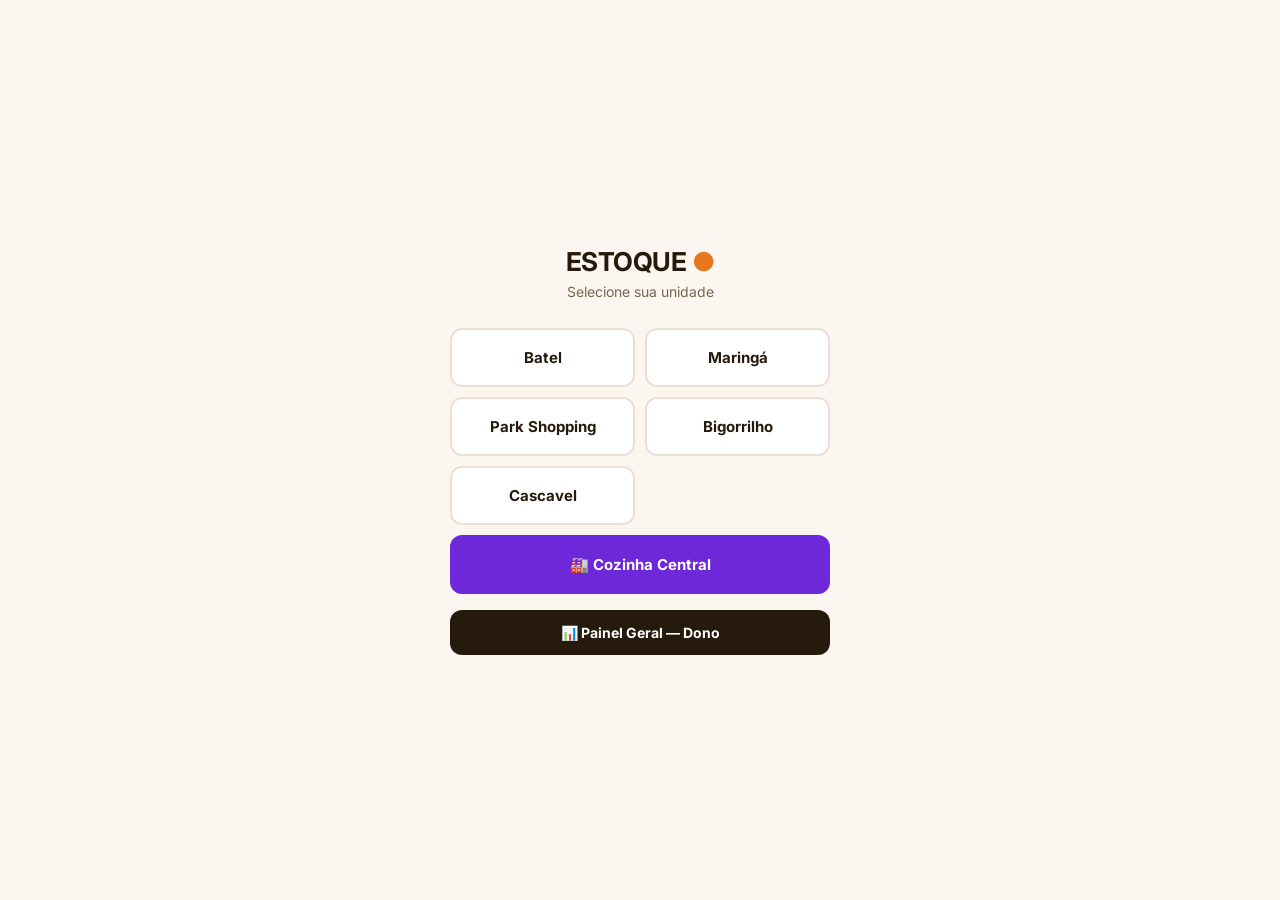
<file: vendas.html>
<!DOCTYPE html>
<html lang="pt-BR">
<head>
<meta charset="UTF-8">
<meta name="viewport" content="width=device-width, initial-scale=1.0">
<title>Importar Vendas · Controles ALL</title>
<style>
  :root {
    --primary: #2d6a4f;
    --primary-light: #52b788;
    --bg: #f0f2f5;
    --card: #ffffff;
    --border: #e5e7eb;
    --text: #1b1b1b;
    --muted: #6b7280;
    --radius: 10px;
    --success: #40916c;
    --danger: #e74c3c;
    --delivery: #2196f3;
    --balcao: #e67e22;
  }
  * { box-sizing: border-box; margin: 0; padding: 0; }
  body { font-family: 'Segoe UI', system-ui, sans-serif; background: var(--bg); color: var(--text); min-height: 100vh; }

  /* Header */
  header { background: var(--primary); color: #fff; padding: 14px 16px; position: sticky; top: 0; z-index: 100; box-shadow: 0 2px 8px rgba(0,0,0,.2); }
  .h-row { display: flex; align-items: center; justify-content: space-between; gap: 10px; }
  .h-logo { font-size: 1.05rem; font-weight: 700; letter-spacing: .02em; }
  .h-logo span.dot { opacity: .5; margin: 0 6px; }
  .h-badge { background: rgba(255,255,255,.18); border-radius: 6px; padding: 2px 9px; font-size: .78rem; font-weight: 700; text-transform: uppercase; letter-spacing: .04em; }
  .h-right { display: flex; align-items: center; gap: 10px; }
  .h-user { font-size: .82rem; opacity: .85; }
  .btn-logout { background: rgba(255,255,255,.15); border: none; color: #fff; padding: 5px 10px; border-radius: 6px; cursor: pointer; font-size: .8rem; transition: background .15s; }
  .btn-logout:hover { background: rgba(255,255,255,.28); }

  /* Main */
  main { max-width: 860px; margin: 0 auto; padding: 20px 14px 40px; }

  .back-link { display: inline-flex; align-items: center; gap: 5px; color: var(--primary); font-size: .85rem; font-weight: 600; text-decoration: none; margin-bottom: 20px; opacity: .85; }
  .back-link:hover { opacity: 1; text-decoration: underline; }

  .page-title { font-size: 1.15rem; font-weight: 700; margin-bottom: 4px; }
  .page-sub { font-size: .85rem; color: var(--muted); margin-bottom: 20px; }

  /* Drop zone */
  .drop-zone {
    border: 2.5px dashed var(--primary-light);
    border-radius: 14px;
    background: #fff;
    padding: 52px 24px;
    text-align: center;
    cursor: pointer;
    transition: all .2s;
    user-select: none;
  }
  .drop-zone:hover, .drop-zone.drag-over { border-color: var(--primary); background: #f0faf5; }
  .drop-icon { font-size: 3rem; margin-bottom: 14px; }
  .drop-title { font-size: 1.05rem; font-weight: 700; color: var(--primary); margin-bottom: 6px; }
  .drop-sub { font-size: .85rem; color: var(--muted); }
  .drop-sub b { color: var(--text); }
  #fileInput { display: none; }

  /* Info banner */
  .info-banner {
    background: #f0faf5;
    border: 1.5px solid var(--primary-light);
    border-radius: 10px;
    padding: 12px 16px;
    margin: 16px 0;
    display: flex;
    align-items: center;
    gap: 10px;
    flex-wrap: wrap;
    font-size: .88rem;
  }
  .loja-chip { background: var(--primary); color: #fff; border-radius: 6px; padding: 3px 10px; font-weight: 700; font-size: .78rem; text-transform: uppercase; white-space: nowrap; }
  .info-sep { color: var(--muted); }
  .info-periodo { color: var(--text); font-weight: 600; }
  .info-linhas { color: var(--muted); font-size: .8rem; margin-left: auto; }

  /* Table */
  .table-wrap { overflow-x: auto; border-radius: 10px; box-shadow: 0 1px 6px rgba(0,0,0,.07); margin-top: 4px; }
  table { width: 100%; border-collapse: collapse; background: #fff; font-size: .88rem; }
  thead tr { background: var(--primary); color: #fff; }
  th { padding: 11px 14px; text-align: left; font-weight: 600; font-size: .8rem; letter-spacing: .04em; text-transform: uppercase; }
  th.r, td.r { text-align: right; }
  td { padding: 11px 14px; border-bottom: 1px solid var(--border); vertical-align: middle; }
  tbody tr:last-child td { border-bottom: none; }
  tbody tr:hover td { background: #fafbfc; }
  tfoot td { padding: 11px 14px; font-weight: 700; background: #f0faf5; border-top: 2px solid var(--primary-light); }

  .wk-label { font-weight: 700; font-size: .9rem; }
  .wk-period { font-size: .75rem; color: var(--muted); margin-top: 2px; }
  .val-delivery { color: var(--delivery); font-weight: 600; }
  .val-balcao { color: var(--balcao); font-weight: 600; }
  .val-total { color: var(--primary); font-weight: 700; font-size: .95rem; }
  .val-pct { font-size: .75rem; color: var(--muted); margin-top: 2px; }

  /* Legenda */
  .legenda { display: flex; gap: 16px; margin: 12px 0 0; flex-wrap: wrap; }
  .leg-item { display: flex; align-items: center; gap: 6px; font-size: .8rem; color: var(--muted); }
  .leg-dot { width: 10px; height: 10px; border-radius: 50%; }

  /* Actions */
  .actions { margin-top: 22px; display: flex; align-items: center; gap: 12px; flex-wrap: wrap; }
  .btn-primary {
    background: var(--primary);
    color: #fff;
    border: none;
    padding: 12px 26px;
    border-radius: 8px;
    font-size: .95rem;
    font-weight: 700;
    cursor: pointer;
    transition: opacity .15s;
    display: flex;
    align-items: center;
    gap: 8px;
  }
  .btn-primary:hover { opacity: .88; }
  .btn-primary:disabled { opacity: .5; cursor: not-allowed; }
  .btn-secondary {
    background: #fff;
    color: var(--primary);
    border: 1.5px solid var(--primary);
    padding: 11px 18px;
    border-radius: 8px;
    font-size: .88rem;
    font-weight: 600;
    cursor: pointer;
    transition: background .15s;
  }
  .btn-secondary:hover { background: #f0faf5; }
  .action-note { font-size: .8rem; color: var(--muted); }

  /* Toast */
  .toast {
    position: fixed;
    bottom: 24px;
    left: 50%;
    transform: translateX(-50%);
    padding: 13px 24px;
    border-radius: 10px;
    font-size: .9rem;
    font-weight: 600;
    z-index: 999;
    display: none;
    white-space: nowrap;
    box-shadow: 0 4px 16px rgba(0,0,0,.18);
  }
  .toast.success { background: var(--success); color: #fff; }
  .toast.error   { background: var(--danger); color: #fff; }
  .toast.info    { background: #1b1b1b; color: #fff; }
  @keyframes toastIn { from { opacity:0; transform: translateX(-50%) translateY(10px); } to { opacity:1; transform: translateX(-50%) translateY(0); } }

  .hidden { display: none !important; }
</style>
</head>
<body>

<header>
  <div class="h-row">
    <div class="h-logo">CONTROLES <span class="dot">●</span> <span class="h-badge" id="unitBadge">—</span></div>
    <div class="h-right">
      <span class="h-user" id="userName"></span>
      <button class="btn-logout" onclick="logout()">↩ Sair</button>
    </div>
  </div>
</header>

<main>
  <a href="#" class="back-link" id="backLink">← Voltar ao Inventário</a>

  <div class="page-title">📊 Importar Relatório de Vendas</div>
  <div class="page-sub">Carregue o arquivo .xlsx exportado do AllFood para distribuir o faturamento por semana automaticamente.</div>

  <!-- Upload -->
  <div class="drop-zone" id="dropZone" onclick="document.getElementById('fileInput').click()">
    <div class="drop-icon">📂</div>
    <div class="drop-title">Arraste o arquivo aqui</div>
    <div class="drop-sub">ou clique para selecionar — <b>Relatório de Histórico de Vendas (.xlsx)</b></div>
    <input type="file" id="fileInput" accept=".xlsx,.xls">
  </div>

  <!-- Preview -->
  <div id="preview" class="hidden">

    <div class="info-banner">
      <span class="info-sep" style="color:var(--muted);font-size:.8rem">Loja:</span>
      <select id="lojaSelect" onchange="onLojaChange()" style="background:var(--primary);color:#fff;border:none;border-radius:6px;padding:4px 10px;font-weight:700;font-size:.78rem;text-transform:uppercase;cursor:pointer;letter-spacing:.04em">
        <option value="batel">BATEL</option>
        <option value="maringa">MARINGÁ</option>
        <option value="parkshopping">PARK SHOPPING</option>
        <option value="bigorrilho">BIGORRILHO</option>
        <option value="cascavel">CASCAVEL</option>
      </select>
      <span class="info-sep">·</span>
      <span class="info-periodo" id="infoPeriodo">—</span>
      <span class="info-linhas" id="infoLinhas"></span>
    </div>

    <div class="table-wrap">
      <table>
        <thead>
          <tr>
            <th>Semana</th>
            <th class="r">🛵 Delivery</th>
            <th class="r">🏪 Balcão</th>
            <th class="r">Total (R$)</th>
          </tr>
        </thead>
        <tbody id="weekBody"></tbody>
        <tfoot id="weekFoot"></tfoot>
      </table>
    </div>

    <div class="legenda">
      <div class="leg-item"><div class="leg-dot" style="background:var(--delivery)"></div> Delivery</div>
      <div class="leg-item"><div class="leg-dot" style="background:var(--balcao)"></div> Balcão</div>
    </div>

    <div class="actions">
      <button class="btn-primary" id="btnSalvar" onclick="salvar()">
        <span>💾</span> Salvar faturamento no app
      </button>
      <button class="btn-secondary" onclick="resetar()">Cancelar</button>
      <span class="action-note" id="actionNote"></span>
    </div>
  </div>
</main>

<div class="toast" id="toast"></div>

<!-- SheetJS para leitura de xlsx client-side -->
<script src="https://cdn.sheetjs.com/xlsx-0.20.3/package/dist/xlsx.full.min.js"></script>
<script>
const SUPABASE_URL = 'https://nhuotdwfzowydrjeyttc.supabase.co';
const SUPABASE_KEY = 'eyJhbGciOiJIUzI1NiIsInR5cCI6IkpXVCJ9.eyJpc3MiOiJzdXBhYmFzZSIsInJlZiI6Im5odW90ZHdmem93eWRyamV5dHRjIiwicm9sZSI6ImFub24iLCJpYXQiOjE3ODA0MTM2NDAsImV4cCI6MjA5NTk4OTY0MH0.JovSWvkJ5OdX1tauz7sYOuyDIm1Mbcx5gJF8Zb20oe4';

// ── Auth ──────────────────────────────────────────────
const UNIT_ID = new URLSearchParams(location.search).get('u') || 'batel';
let _session = null;
try { _session = JSON.parse(sessionStorage.getItem('inv_session') || 'null'); } catch(e) {}
if (!_session) { location.href = 'index.html'; }

document.getElementById('unitBadge').textContent = UNIT_ID;
document.getElementById('userName').textContent = _session?.nome || '';
document.getElementById('backLink').href = `inventario.html?u=${UNIT_ID}`;

function logout() {
  sessionStorage.removeItem('inv_session');
  location.href = 'index.html';
}

// ── State ─────────────────────────────────────────────
let parsedWeeks = {};
let detectedLoja = null;

// ── Loja detection ────────────────────────────────────
const LOJA_MAP = [
  ['BIGORRILHO', 'bigorrilho'],
  ['PARK SHOPPING', 'parkshopping'],
  ['PARKSHOPPING', 'parkshopping'],
  ['BATEL', 'batel'],
  ['MARINGÁ', 'maringa'],
  ['MARINGA', 'maringa'],
  ['CASCAVEL', 'cascavel'],
];
function detectLoja(nome) {
  const n = (nome || '').toUpperCase().normalize('NFD').replace(/[̀-ͯ]/g, '');
  for (const [key, id] of LOJA_MAP) {
    const k = key.normalize('NFD').replace(/[̀-ͯ]/g, '');
    if (n.includes(k)) return id;
  }
  return null;
}

// ── ISO Week ──────────────────────────────────────────
function getWeekKey(date) {
  const d = new Date(date);
  d.setHours(12, 0, 0, 0);
  const day = d.getDay() || 7;
  d.setDate(d.getDate() + 4 - day);
  const yearStart = new Date(d.getFullYear(), 0, 1);
  const weekNo = Math.ceil((((d - yearStart) / 86400000) + 1) / 7);
  return `${d.getFullYear()}-W${String(weekNo).padStart(2, '0')}`;
}

function getWeekMeta(weekKey) {
  const [y, w] = weekKey.split('-W');
  const weekNum = parseInt(w);
  const jan4 = new Date(parseInt(y), 0, 4);
  const dayOfJan4 = jan4.getDay() || 7;
  const mon = new Date(jan4);
  mon.setDate(jan4.getDate() - dayOfJan4 + 1 + (weekNum - 1) * 7);
  const sun = new Date(mon);
  sun.setDate(mon.getDate() + 6);
  const fmt = d => `${String(d.getDate()).padStart(2,'0')}/${String(d.getMonth()+1).padStart(2,'0')}`;
  return { num: weekNum, label: `Sem. ${weekNum}`, period: `${fmt(mon)} – ${fmt(sun)}` };
}

// ── Formatting ────────────────────────────────────────
function fmtR(n) {
  return 'R$ ' + n.toLocaleString('pt-BR', { minimumFractionDigits: 2, maximumFractionDigits: 2 });
}
function fmtDate(d) {
  if (!d) return '—';
  return `${String(d.getDate()).padStart(2,'0')}/${String(d.getMonth()+1).padStart(2,'0')}/${d.getFullYear()}`;
}

// ── File upload handlers ──────────────────────────────
const dz = document.getElementById('dropZone');
dz.addEventListener('dragover', e => { e.preventDefault(); dz.classList.add('drag-over'); });
dz.addEventListener('dragleave', () => dz.classList.remove('drag-over'));
dz.addEventListener('drop', e => { e.preventDefault(); dz.classList.remove('drag-over'); handleFile(e.dataTransfer.files[0]); });
document.getElementById('fileInput').addEventListener('change', e => { if (e.target.files[0]) handleFile(e.target.files[0]); });

function handleFile(file) {
  if (!file) return;
  if (!file.name.match(/\.(xlsx|xls)$/i)) {
    showToast('Selecione um arquivo .xlsx do AllFood', 'error');
    return;
  }
  showToast('Lendo arquivo...', 'info');
  const reader = new FileReader();
  reader.onload = e => {
    try {
      const wb = XLSX.read(new Uint8Array(e.target.result), { type: 'array', cellDates: true });
      const ws = wb.Sheets[wb.SheetNames[0]];
      const rows = XLSX.utils.sheet_to_json(ws, { header: 1, raw: true, cellDates: true });
      processRows(rows);
    } catch(err) {
      showToast('Erro ao ler o arquivo: ' + err.message, 'error');
    }
  };
  reader.readAsArrayBuffer(file);
}

// ── Process xlsx rows ─────────────────────────────────
function processRows(rows) {
  // Cabeçalho do relatório: row[2][1] = nome da empresa
  const empresa = rows[2] && rows[2][1] ? String(rows[2][1]) : '';
  detectedLoja = detectLoja(empresa) || UNIT_ID;

  const weeks = {};
  let dataLines = 0;
  let minDate = null, maxDate = null;

  // Dados começam na linha 10 (índice 9); linha 9 (índice 8) é o cabeçalho
  for (let i = 9; i < rows.length; i++) {
    const row = rows[i];
    // Pula linhas sem data (summary rows no final, ou linhas vazias)
    if (!row || !(row[1] instanceof Date) || row[9] == null) continue;

    const d = row[1];
    const vliq = typeof row[9] === 'number' ? row[9] : parseFloat(row[9]);
    if (isNaN(vliq) || vliq === 0) continue;

    // TIPO: 'delivery' (case-insensitive) ou balcao
    const tipo = String(row[3] || '').toLowerCase().includes('delivery') ? 'delivery' : 'balcao';
    const wk = getWeekKey(d);

    if (!weeks[wk]) weeks[wk] = { delivery: 0, balcao: 0, total: 0 };
    weeks[wk][tipo]  += vliq;
    weeks[wk].total  += vliq;
    dataLines++;

    if (!minDate || d < minDate) minDate = d;
    if (!maxDate || d > maxDate) maxDate = d;
  }

  if (dataLines === 0) {
    showToast('Nenhuma linha de venda encontrada. Verifique o arquivo.', 'error');
    return;
  }

  parsedWeeks = weeks;
  renderPreview(empresa, dataLines, minDate, maxDate, weeks);
}

// ── Render preview table ──────────────────────────────
function renderPreview(empresa, dataLines, minDate, maxDate, weeks) {
  const sel = document.getElementById('lojaSelect');
  sel.value = detectedLoja || UNIT_ID;
  document.getElementById('infoPeriodo').textContent = `${fmtDate(minDate)} até ${fmtDate(maxDate)}`;
  document.getElementById('infoLinhas').textContent = `${dataLines.toLocaleString('pt-BR')} itens vendidos`;

  const sortedKeys = Object.keys(weeks).sort();
  let totDel = 0, totBal = 0, totGeral = 0;
  const tbody = document.getElementById('weekBody');
  tbody.innerHTML = '';

  sortedKeys.forEach(wk => {
    const d = weeks[wk];
    const { label, period } = getWeekMeta(wk);
    const pctDel = d.total > 0 ? (d.delivery / d.total * 100).toFixed(0) : 0;
    const pctBal = d.total > 0 ? (d.balcao  / d.total * 100).toFixed(0) : 0;
    totDel   += d.delivery;
    totBal   += d.balcao;
    totGeral += d.total;

    const tr = document.createElement('tr');
    tr.innerHTML = `
      <td>
        <div class="wk-label">${label}</div>
        <div class="wk-period">${period}</div>
      </td>
      <td class="r">
        <div class="val-delivery">${fmtR(d.delivery)}</div>
        <div class="val-pct">${pctDel}%</div>
      </td>
      <td class="r">
        <div class="val-balcao">${fmtR(d.balcao)}</div>
        <div class="val-pct">${pctBal}%</div>
      </td>
      <td class="r val-total">${fmtR(d.total)}</td>
    `;
    tbody.appendChild(tr);
  });

  const totPctDel = totGeral > 0 ? (totDel / totGeral * 100).toFixed(0) : 0;
  const totPctBal = totGeral > 0 ? (totBal / totGeral * 100).toFixed(0) : 0;
  document.getElementById('weekFoot').innerHTML = `
    <tr>
      <td>TOTAL PERÍODO</td>
      <td class="r">
        <div class="val-delivery">${fmtR(totDel)}</div>
        <div class="val-pct">${totPctDel}%</div>
      </td>
      <td class="r">
        <div class="val-balcao">${fmtR(totBal)}</div>
        <div class="val-pct">${totPctBal}%</div>
      </td>
      <td class="r val-total">${fmtR(totGeral)}</td>
    </tr>
  `;

  updateActionNote(sortedKeys.length);

  dz.classList.add('hidden');
  document.getElementById('preview').classList.remove('hidden');
}

function updateActionNote(numWeeks) {
  const loja = document.getElementById('lojaSelect').value;
  const n = numWeeks !== undefined ? numWeeks : Object.keys(parsedWeeks).length;
  document.getElementById('actionNote').textContent =
    `Será salvo em: dados_${loja} (${n} semana${n !== 1 ? 's' : ''})`;
}

function onLojaChange() {
  updateActionNote();
}

function resetar() {
  dz.classList.remove('hidden');
  document.getElementById('preview').classList.add('hidden');
  document.getElementById('fileInput').value = '';
  parsedWeeks = {};
  detectedLoja = null;
}

// ── Supabase ──────────────────────────────────────────
async function sbGet(loja) {
  const r = await fetch(
    `${SUPABASE_URL}/rest/v1/inventario_dados?chave=eq.dados_${loja}&select=estado`,
    { headers: { apikey: SUPABASE_KEY, Authorization: `Bearer ${SUPABASE_KEY}` } }
  );
  if (!r.ok) throw new Error(`Supabase GET ${r.status}`);
  const data = await r.json();
  return data[0]?.estado || {};
}

async function sbPatch(loja, estado) {
  const r = await fetch(
    `${SUPABASE_URL}/rest/v1/inventario_dados?chave=eq.dados_${loja}`,
    {
      method: 'PATCH',
      headers: {
        apikey: SUPABASE_KEY,
        Authorization: `Bearer ${SUPABASE_KEY}`,
        'Content-Type': 'application/json',
        Prefer: 'return=minimal'
      },
      body: JSON.stringify({ estado, atualizado_em: new Date().toISOString() })
    }
  );
  if (!r.ok) throw new Error(`Supabase PATCH ${r.status}`);
}

// ── Save ──────────────────────────────────────────────
async function salvar() {
  const loja = document.getElementById('lojaSelect').value || UNIT_ID;
  const btn = document.getElementById('btnSalvar');
  btn.disabled = true;
  btn.innerHTML = '<span>⏳</span> Salvando...';

  try {
    const estado = await sbGet(loja);
    if (!estado.cmv) estado.cmv = {};

    Object.entries(parsedWeeks).forEach(([wk, d]) => {
      if (!estado.cmv[wk]) estado.cmv[wk] = {};
      // faturamento total usado pelo resumo.html e relatorio.mjs
      estado.cmv[wk].faturamento    = Math.round(d.total    * 100) / 100;
      // breakdown por canal (disponível para uso futuro)
      estado.cmv[wk].fat_delivery   = Math.round(d.delivery * 100) / 100;
      estado.cmv[wk].fat_balcao     = Math.round(d.balcao   * 100) / 100;
    });

    await sbPatch(loja, estado);
    showToast('✓ Faturamento salvo com sucesso!', 'success');
    btn.innerHTML = '<span>✓</span> Salvo!';
    setTimeout(() => {
      btn.disabled = false;
      btn.innerHTML = '<span>💾</span> Salvar faturamento no app';
    }, 3000);
  } catch(err) {
    showToast('Erro ao salvar: ' + err.message, 'error');
    btn.disabled = false;
    btn.innerHTML = '<span>💾</span> Salvar faturamento no app';
  }
}

// ── Toast ─────────────────────────────────────────────
function showToast(msg, type = 'info') {
  const t = document.getElementById('toast');
  t.textContent = msg;
  t.className = 'toast ' + type;
  t.style.display = 'block';
  t.style.animation = 'toastIn .3s ease';
  clearTimeout(t._timer);
  t._timer = setTimeout(() => { t.style.display = 'none'; }, 3800);
}
</script>

</body>
</html>
</file>
<file: inventario.css>
/* ── Reset & Tokens ─────────────────────────────────────────── */
*, *::before, *::after { box-sizing: border-box; margin: 0; padding: 0; }

:root {
  --red:       #E8002D;
  --red-dark:  #B5001F;
  --primary:   #E87820;
  --primary-dark: #C45F10;
  --dark:      #261A0C;
  --text:      #2A1E10;
  --muted:     #7A6650;
  --bg:        #FBF6F0;
  --card:      #FFFFFF;
  --border:    #EAE0D5;
  --green:     #1A7F3C;
  --orange:    #E87820;
  --radius:    10px;
  --shadow:    0 2px 10px rgba(0,0,0,0.07);
}

body {
  font-family: 'Inter', sans-serif;
  background: var(--bg);
  color: var(--text);
  min-height: 100vh;
  padding-bottom: 60px;
  -webkit-text-size-adjust: 100%;
}

/* ── Header ─────────────────────────────────────────────────── */
.inv-header {
  background: var(--dark);
  color: #fff;
  padding: 16px 20px 0;
  position: sticky;
  top: 0;
  z-index: 100;
  box-shadow: 0 2px 8px rgba(0,0,0,0.25);
}

.inv-header-top {
  display: flex;
  align-items: center;
  justify-content: space-between;
  margin-bottom: 14px;
}

.inv-logo {
  font-size: 18px;
  font-weight: 700;
  letter-spacing: -0.3px;
}

.inv-logo span {
  color: var(--primary);
}

.inv-saved {
  font-size: 11px;
  color: #aaa;
}

/* ── Tab Bar ─────────────────────────────────────────────────── */
.inv-tabs {
  display: flex;
  gap: 4px;
  overflow-x: auto;
  scroll-snap-type: x mandatory;
  -webkit-overflow-scrolling: touch;
  scrollbar-width: none;
  padding-bottom: 0;
}

.inv-tabs::-webkit-scrollbar { display: none; }

.inv-search-bar {
  display: flex;
  align-items: center;
  gap: 6px;
  padding: 6px 12px;
  background: #f9fafb;
  border-top: 1px solid var(--border);
}
.inv-search-bar .inv-search-icon { font-size: 13px; flex-shrink: 0; }
.inv-search-bar input {
  flex: 1;
  border: 1.5px solid var(--border);
  border-radius: 8px;
  padding: 6px 10px;
  font-size: 13px;
  font-family: inherit;
  background: #fff;
  color: var(--text);
  min-width: 0;
}
.inv-search-bar input:focus { outline: none; border-color: var(--primary); }
.inv-search-bar #invSearchClear {
  background: none;
  border: none;
  font-size: 14px;
  color: var(--muted);
  cursor: pointer;
  padding: 4px;
  flex-shrink: 0;
}

.inv-tab {
  flex: 0 0 auto;
  scroll-snap-align: start;
  padding: 10px 14px;
  border: none;
  background: transparent;
  color: #999;
  font-family: inherit;
  font-size: 12px;
  font-weight: 600;
  letter-spacing: 0.3px;
  cursor: pointer;
  border-bottom: 3px solid transparent;
  white-space: nowrap;
  transition: color 0.15s, border-color 0.15s;
}

.inv-tab.active {
  color: #fff;
  border-bottom-color: var(--primary);
}

.inv-tab-badge {
  display: inline-block;
  background: rgba(255,255,255,0.12);
  border-radius: 20px;
  padding: 1px 6px;
  font-size: 10px;
  margin-left: 4px;
  font-weight: 500;
}

.inv-tab.active .inv-tab-badge {
  background: var(--primary);
}

/* ── Week Selector ───────────────────────────────────────────── */
/* Semanas dentro do header */
.inv-week-bar-inner {
  display: flex;
  align-items: center;
  gap: 6px;
  padding: 8px 16px 0;
  overflow-x: auto;
  scrollbar-width: none;
}
.inv-week-bar-inner::-webkit-scrollbar { display: none; }

/* Compatibilidade — mantida para resumo.html */
.inv-week-bar {
  background: #fff;
  border-bottom: 1px solid var(--border);
  padding: 10px 16px;
  display: flex;
  align-items: center;
  gap: 8px;
  overflow-x: auto;
  scrollbar-width: none;
}
.inv-week-bar::-webkit-scrollbar { display: none; }

.inv-week-label {
  font-size: 11px;
  font-weight: 600;
  color: var(--muted);
  text-transform: uppercase;
  letter-spacing: 0.5px;
  white-space: nowrap;
  flex-shrink: 0;
}

.inv-week-month-label {
  flex: 1;
  text-align: center;
  font-size: 13px;
  font-weight: 700;
  color: #fff;
  white-space: nowrap;
}

.inv-week-btn {
  flex: 0 0 auto;
  padding: 5px 12px;
  border: 1.5px solid var(--border);
  border-radius: 12px;
  background: #fff;
  font-family: inherit;
  font-size: 12px;
  font-weight: 600;
  color: var(--muted);
  cursor: pointer;
  transition: all 0.15s;
  white-space: nowrap;
  line-height: 1.3;
  text-align: center;
}

.inv-week-btn.active {
  background: var(--primary);
  border-color: var(--primary);
  color: #fff;
}

.inv-week-nav-btn {
  background: rgba(255,255,255,0.15);
  border: none;
  color: #fff;
  font-size: 20px;
  font-weight: 700;
  width: 32px;
  height: 32px;
  border-radius: 8px;
  cursor: pointer;
  display: flex;
  align-items: center;
  justify-content: center;
  flex-shrink: 0;
}
.inv-week-nav-btn:active { background: rgba(255,255,255,0.25); }

/* ── Section Content ─────────────────────────────────────────── */
.inv-sections { padding: 16px; }

.inv-section { display: none; }
.inv-section.active { display: block; }

.inv-section-title {
  font-size: 13px;
  font-weight: 700;
  color: var(--muted);
  text-transform: uppercase;
  letter-spacing: 0.6px;
  margin-bottom: 12px;
}

/* ── Item Card ───────────────────────────────────────────────── */
.inv-item {
  background: var(--card);
  border-radius: var(--radius);
  box-shadow: var(--shadow);
  padding: 14px 16px;
  margin-bottom: 10px;
  border-left: 3px solid transparent;
  transition: border-color 0.2s;
}

.inv-item.filled  { border-left-color: var(--green); }
.inv-item.locked  { border-left-color: #D97706; }

/* ── Preço (simplificado — não obrigatório) ──────────────────── */
.inv-preco-row-simple {
  display: flex;
  align-items: center;
  gap: 6px;
  margin-bottom: 12px;
  padding: 6px 0;
}

.inv-preco-label {
  font-size: 11px;
  font-weight: 600;
  color: var(--muted);
  text-transform: uppercase;
  letter-spacing: 0.4px;
  flex-shrink: 0;
}

.inv-preco-prefix-simple {
  font-size: 13px;
  font-weight: 600;
  color: var(--muted);
  flex-shrink: 0;
}

.inv-preco-unit-label {
  font-size: 11px;
  color: var(--muted);
  flex-shrink: 0;
}

.inv-preco-input-simple {
  width: 90px;
  height: 30px;
  padding: 0 6px;
  border: 1.5px solid var(--border);
  border-radius: 6px;
  font-family: inherit;
  font-size: 14px;
  font-weight: 600;
  color: var(--text);
  background: #fff;
  -moz-appearance: textfield;
}
.inv-preco-input-simple::-webkit-outer-spin-button,
.inv-preco-input-simple::-webkit-inner-spin-button { -webkit-appearance: none; }
.inv-preco-input-simple:focus { outline: none; border-color: var(--primary); }
.inv-preco-input-simple::placeholder { color: #ccc; font-weight: 400; }

.inv-item-name {
  font-size: 15px;
  font-weight: 600;
  color: var(--text);
  display: flex;
  align-items: baseline;
  gap: 6px;
  flex: 1;
  min-width: 0;
}

.inv-item-unit {
  font-size: 11px;
  font-weight: 500;
  color: var(--muted);
  text-transform: uppercase;
  letter-spacing: 0.4px;
  flex-shrink: 0;
}

.inv-fields {
  display: grid;
  grid-template-columns: 1fr 1fr 1fr;
  gap: 8px;
}

.inv-field {
  display: flex;
  flex-direction: column;
  gap: 4px;
}

.inv-field label {
  font-size: 10px;
  font-weight: 700;
  color: var(--muted);
  text-transform: uppercase;
  letter-spacing: 0.5px;
}

.inv-field input {
  height: 44px;
  border: 1.5px solid var(--border);
  border-radius: 8px;
  padding: 0 8px;
  font-family: inherit;
  font-size: 15px;
  font-weight: 600;
  color: var(--text);
  background: #fff;
  width: 100%;
  transition: border-color 0.15s;
  -moz-appearance: textfield;
}

/* Campo de entradas com destaque azul */
.inv-field.entrada input {
  border-color: #3B82F6;
  background: #EFF6FF;
}
.inv-field.entrada input:focus {
  border-color: #1D4ED8;
}
.inv-field.entrada label {
  color: #1D4ED8;
}

.inv-field input::-webkit-outer-spin-button,
.inv-field input::-webkit-inner-spin-button { -webkit-appearance: none; }

.inv-field input:focus {
  outline: none;
  border-color: var(--primary);
}

/* Campos bloqueados: Inicial e Entradas (só Final é editável) */
.inv-field-locked input {
  background: #f5f5f5;
  color: #aaa;
  border-color: #e8e8e8;
  cursor: default;
  pointer-events: none;
}
.inv-field-locked label {
  color: #c0c0c0;
}
.inv-field-locked.entrada input {
  background: #eff3ff;
  border-color: #c5d0f5;
  color: #9aabdb;
  pointer-events: none;
}
.inv-field-locked.entrada label {
  color: #9aabdb;
}
.inv-lock-badge {
  font-size: 9px;
  font-weight: 500;
  color: #c0c0c0;
  text-transform: none;
  letter-spacing: 0;
  margin-left: 2px;
}
.inv-entry-unlock {
  background: none; border: none;
  font-size: 10px; cursor: pointer;
  color: var(--primary); padding: 0 2px;
  vertical-align: middle; opacity: 0.7;
}
.inv-entry-unlock:hover { opacity: 1; }

.inv-consumo {
  margin-top: 10px;
  display: flex;
  align-items: center;
  gap: 6px;
  font-size: 12px;
  color: var(--muted);
}

.inv-consumo-label {
  font-weight: 600;
  text-transform: uppercase;
  letter-spacing: 0.4px;
}

.inv-consumo-value {
  font-size: 14px;
  font-weight: 700;
}

.inv-consumo-value.positive { color: var(--green); }
.inv-consumo-value.negative { color: var(--orange); }
.inv-consumo-value.zero     { color: var(--muted); }

/* ── Toast ───────────────────────────────────────────────────── */
.inv-toast {
  position: fixed;
  bottom: 24px;
  left: 50%;
  transform: translateX(-50%) translateY(80px);
  background: #1A7F3C;
  color: #fff;
  padding: 10px 20px;
  border-radius: 24px;
  font-size: 13px;
  font-weight: 600;
  box-shadow: 0 4px 16px rgba(0,0,0,0.2);
  transition: transform 0.25s ease, opacity 0.25s ease;
  opacity: 0;
  z-index: 200;
  pointer-events: none;
}

.inv-toast.show {
  transform: translateX(-50%) translateY(0);
  opacity: 1;
}

/* ── Footer ──────────────────────────────────────────────────── */
.inv-footer {
  text-align: center;
  font-size: 11px;
  color: var(--muted);
  padding: 20px 16px 0;
}

/* ── PIN Modal ───────────────────────────────────────────────── */
.inv-overlay {
  display: none;
  position: fixed;
  inset: 0;
  background: rgba(0,0,0,0.5);
  z-index: 300;
  align-items: center;
  justify-content: center;
  padding: 20px;
}

.inv-overlay.open { display: flex; }

.inv-modal {
  background: #fff;
  border-radius: 16px;
  padding: 28px 24px;
  width: 100%;
  max-width: 320px;
  text-align: center;
}

.inv-modal h2 {
  font-size: 18px;
  font-weight: 700;
  margin-bottom: 6px;
}

.inv-modal p {
  font-size: 13px;
  color: var(--muted);
  margin-bottom: 20px;
}

.inv-pin-input {
  width: 100%;
  height: 52px;
  border: 2px solid var(--border);
  border-radius: 10px;
  font-family: inherit;
  font-size: 24px;
  font-weight: 700;
  text-align: center;
  letter-spacing: 8px;
  margin-bottom: 16px;
  transition: border-color 0.15s;
}

.inv-pin-input:focus { outline: none; border-color: var(--primary); }
.inv-pin-input.error { border-color: var(--red); animation: shake 0.3s; }

@keyframes shake {
  0%,100% { transform: translateX(0); }
  25% { transform: translateX(-6px); }
  75% { transform: translateX(6px); }
}

.inv-modal-btn {
  width: 100%;
  height: 48px;
  background: var(--primary);
  color: #fff;
  border: none;
  border-radius: 10px;
  font-family: inherit;
  font-size: 15px;
  font-weight: 700;
  cursor: pointer;
  margin-bottom: 10px;
  transition: background 0.15s;
}

.inv-modal-btn:active { background: var(--red-dark); }

.inv-modal-cancel {
  font-size: 13px;
  color: var(--muted);
  background: none;
  border: none;
  font-family: inherit;
  cursor: pointer;
  padding: 6px;
}

/* ── RESUMO ──────────────────────────────────────────────────── */
.inv-resumo-cards {
  display: grid;
  grid-template-columns: 1fr 1fr;
  gap: 10px;
  margin-bottom: 20px;
}

.inv-resumo-card {
  background: var(--card);
  border-radius: var(--radius);
  box-shadow: var(--shadow);
  padding: 14px;
  cursor: pointer;
  transition: box-shadow 0.15s;
}

.inv-resumo-card:active { box-shadow: 0 1px 4px rgba(0,0,0,0.1); }

.inv-resumo-card-title {
  font-size: 11px;
  font-weight: 700;
  color: var(--muted);
  text-transform: uppercase;
  letter-spacing: 0.4px;
  margin-bottom: 8px;
}

.inv-resumo-card-count {
  font-size: 22px;
  font-weight: 700;
  color: var(--text);
}

.inv-resumo-card-sub {
  font-size: 11px;
  color: var(--muted);
  margin-top: 2px;
}

.inv-resumo-status {
  display: inline-block;
  margin-top: 8px;
  padding: 2px 8px;
  border-radius: 20px;
  font-size: 10px;
  font-weight: 700;
  text-transform: uppercase;
  letter-spacing: 0.4px;
}

.inv-resumo-status.completo   { background: #D1FAE5; color: #065F46; }
.inv-resumo-status.andamento  { background: #FEF3C7; color: #92400E; }
.inv-resumo-status.nao-iniciado { background: #F3F4F6; color: var(--muted); }

.inv-resumo-actions {
  display: flex;
  flex-direction: column;
  gap: 10px;
  margin-bottom: 24px;
}

.inv-btn {
  height: 48px;
  border: none;
  border-radius: 10px;
  font-family: inherit;
  font-size: 14px;
  font-weight: 700;
  cursor: pointer;
  transition: opacity 0.15s;
}

.inv-btn:active { opacity: 0.8; }

.inv-btn-primary { background: var(--primary); color: #fff; }
.inv-btn-secondary { background: var(--dark); color: #fff; }
.inv-btn-danger { background: #FEE2E2; color: #991B1B; }

.inv-resumo-detail {
  display: none;
  margin-top: 10px;
}

.inv-resumo-detail.open { display: block; }

.inv-detail-table {
  width: 100%;
  border-collapse: collapse;
  font-size: 13px;
}

.inv-detail-table th {
  text-align: left;
  font-size: 10px;
  font-weight: 700;
  text-transform: uppercase;
  letter-spacing: 0.4px;
  color: var(--muted);
  padding: 6px 8px;
  border-bottom: 2px solid var(--border);
}

.inv-detail-table td {
  padding: 8px;
  border-bottom: 1px solid #F0F0F0;
  vertical-align: middle;
}

.inv-detail-table td:first-child { font-weight: 500; }
.inv-detail-table td:not(:first-child) { text-align: right; font-weight: 600; }

.td-positive { color: var(--green); }
.td-negative { color: var(--orange); }
.td-zero     { color: var(--muted); }

/* ── Responsive ──────────────────────────────────────────────── */
@media (min-width: 480px) {
  .inv-resumo-cards { grid-template-columns: repeat(3, 1fr); }
}

/* ── CMV ─────────────────────────────────────────────────────── */
.cmv-config-card {
  background: var(--card);
  border-radius: var(--radius);
  box-shadow: var(--shadow);
  padding: 14px 16px;
  margin-bottom: 12px;
}

.cmv-config-header {
  display: flex;
  align-items: center;
  justify-content: space-between;
}

.cmv-config-title {
  font-size: 13px;
  font-weight: 700;
  color: var(--muted);
  text-transform: uppercase;
  letter-spacing: 0.5px;
}

.cmv-config-pin-btn {
  font-size: 12px;
  font-weight: 600;
  background: var(--dark);
  color: #fff;
  border: none;
  border-radius: 20px;
  padding: 5px 12px;
  cursor: pointer;
  font-family: inherit;
}

.cmv-config-fields { margin-top: 14px; }

.cmv-config-row {
  margin-bottom: 12px;
}

.cmv-config-row label {
  display: block;
  font-size: 11px;
  font-weight: 700;
  color: var(--muted);
  text-transform: uppercase;
  letter-spacing: 0.4px;
  margin-bottom: 6px;
}

.cmv-input-wrap {
  display: flex;
  align-items: center;
  border: 1.5px solid var(--border);
  border-radius: 8px;
  overflow: hidden;
  height: 44px;
}

.cmv-input-wrap:focus-within { border-color: var(--primary); }

.cmv-prefix, .cmv-suffix {
  padding: 0 10px;
  font-size: 14px;
  font-weight: 700;
  color: var(--muted);
  background: #F9F9F9;
  height: 100%;
  display: flex;
  align-items: center;
}

.cmv-input-wrap input {
  flex: 1;
  border: none;
  padding: 0 10px;
  font-family: inherit;
  font-size: 16px;
  font-weight: 600;
  color: var(--text);
  height: 100%;
  -moz-appearance: textfield;
}
.cmv-input-wrap input::-webkit-outer-spin-button,
.cmv-input-wrap input::-webkit-inner-spin-button { -webkit-appearance: none; }
.cmv-input-wrap input:focus { outline: none; }
.cmv-input-wrap input.error { background: #FEE2E2; }

.cmv-meta-result {
  font-size: 13px;
  color: var(--muted);
  margin-top: 4px;
}
.cmv-meta-result strong { color: var(--text); }

/* ── Painel de progresso ─────────────────────────────────────── */
.cmv-painel {
  background: var(--card);
  border-radius: var(--radius);
  box-shadow: var(--shadow);
  padding: 16px;
  margin-bottom: 16px;
}

.cmv-painel-vazio {
  text-align: center;
  color: var(--muted);
  font-size: 13px;
  padding: 24px 16px;
}

.cmv-painel-top {
  display: flex;
  justify-content: space-between;
  margin-bottom: 12px;
}

.cmv-painel-label {
  font-size: 11px;
  font-weight: 700;
  text-transform: uppercase;
  letter-spacing: 0.4px;
  color: var(--muted);
  margin-bottom: 2px;
}

.cmv-painel-valor {
  font-size: 22px;
  font-weight: 700;
  color: var(--text);
}

.cmv-bar-bg {
  height: 12px;
  background: #E5E7EB;
  border-radius: 6px;
  overflow: hidden;
  margin-bottom: 10px;
}

.cmv-bar-fill {
  height: 100%;
  border-radius: 6px;
  transition: width 0.4s ease, background 0.4s ease;
}

.cmv-painel-bottom {
  display: flex;
  justify-content: space-between;
  align-items: center;
}

.cmv-cmv-real {
  font-size: 14px;
  font-weight: 700;
}

.cmv-saldo {
  font-size: 13px;
  font-weight: 600;
  color: var(--green);
}

.cmv-saldo.negativo { color: var(--red); }

/* ── Lista de notas ──────────────────────────────────────────── */
.cmv-notas-header {
  display: flex;
  align-items: center;
  justify-content: space-between;
  margin-bottom: 10px;
}

.cmv-add-btn {
  background: var(--primary);
  color: #fff;
  border: none;
  border-radius: 20px;
  padding: 6px 14px;
  font-family: inherit;
  font-size: 13px;
  font-weight: 700;
  cursor: pointer;
}

.cmv-nota {
  background: var(--card);
  border-radius: var(--radius);
  box-shadow: var(--shadow);
  padding: 12px 14px;
  margin-bottom: 8px;
  display: flex;
  align-items: center;
  justify-content: space-between;
  gap: 10px;
}

.cmv-nota-info { flex: 1; min-width: 0; }

.cmv-nota-fornecedor {
  display: block;
  font-size: 14px;
  font-weight: 600;
  color: var(--text);
  white-space: nowrap;
  overflow: hidden;
  text-overflow: ellipsis;
}

.cmv-nota-data {
  font-size: 11px;
  color: var(--muted);
  margin-top: 2px;
  display: block;
}

.cmv-nota-right {
  display: flex;
  align-items: center;
  gap: 10px;
  flex-shrink: 0;
}

.cmv-nota-valor {
  font-size: 15px;
  font-weight: 700;
  color: var(--text);
}

.cmv-nota-del {
  background: #FEE2E2;
  color: #991B1B;
  border: none;
  border-radius: 50%;
  width: 28px;
  height: 28px;
  font-size: 12px;
  cursor: pointer;
  font-family: inherit;
  display: flex;
  align-items: center;
  justify-content: center;
}

.cmv-notas-vazio {
  text-align: center;
  color: var(--muted);
  font-size: 13px;
  padding: 20px;
}

/* ── Modal de nota ───────────────────────────────────────────── */
.nota-field {
  margin-bottom: 14px;
  text-align: left;
}

.nota-field label {
  display: block;
  font-size: 11px;
  font-weight: 700;
  color: var(--muted);
  text-transform: uppercase;
  letter-spacing: 0.4px;
  margin-bottom: 6px;
}

.nota-field input {
  width: 100%;
  height: 44px;
  border: 1.5px solid var(--border);
  border-radius: 8px;
  padding: 0 12px;
  font-family: inherit;
  font-size: 16px;
  color: var(--text);
  transition: border-color 0.15s;
  -moz-appearance: textfield;
}
.nota-field input::-webkit-outer-spin-button,
.nota-field input::-webkit-inner-spin-button { -webkit-appearance: none; }
.nota-field input:focus { outline: none; border-color: var(--primary); }
.nota-field input.error { border-color: var(--red); background: #FEE2E2; }

/* Campo data da NF */
.nf-data-field label { display: flex; align-items: center; gap: 6px; }
.nf-data-warn { font-size: 11px; font-weight: 700; color: #d97706; }
.nf-data-hint { display: block; font-size: 11px; color: #6b7280; margin-top: 4px; }
.nf-data-alert { border-color: #f59e0b !important; background: #fffbeb !important; }
.nf-data-alert:focus { border-color: #d97706 !important; }

/* ── Unidade badge no header ─────────────────────────────────── */
.inv-unit-badge {
  font-size: 12px;
  font-weight: 600;
  color: #4ade80;
  background: rgba(74,222,128,0.12);
  padding: 2px 8px;
  border-radius: 4px;
  margin-left: 6px;
  vertical-align: middle;
}

/* ── Botão logout no header ──────────────────────────────────── */
.inv-logout-btn-hdr {
  padding: 5px 12px;
  background: transparent;
  color: #9ca3af;
  border: 1px solid rgba(255,255,255,0.18);
  border-radius: 20px;
  font-family: inherit;
  font-size: 12px;
  cursor: pointer;
  align-items: center;
}
.inv-logout-btn-hdr:active { background: rgba(255,255,255,0.08); }

/* ── Controles inline de item ────────────────────────────────── */
.inv-item-header {
  display: flex;
  align-items: flex-start;
  justify-content: space-between;
  margin-bottom: 10px;
  gap: 8px;
}

.inv-item-admin-btns {
  display: flex;
  gap: 4px;
  flex-shrink: 0;
}

.inv-item-btn-del {
  width: 28px;
  height: 28px;
  border-radius: 8px;
  border: 1px solid #fee2e2;
  background: #fff5f5;
  color: #dc2626;
  font-size: 14px;
  cursor: pointer;
  display: flex;
  align-items: center;
  justify-content: center;
  padding: 0;
  transition: background 0.15s;
}
.inv-item-btn-del:active { background: #fee2e2; }

/* ── Botão incluir insumo ────────────────────────────────────── */
.inv-add-item-btn {
  display: block;
  width: 100%;
  margin: 4px 0 16px;
  padding: 10px;
  border: 2px dashed #d1d5db;
  border-radius: 8px;
  background: transparent;
  color: #9ca3af;
  font-family: inherit;
  font-size: 13px;
  font-weight: 600;
  cursor: pointer;
  text-align: center;
  transition: border-color 0.15s, color 0.15s;
}
.inv-add-item-btn:active { border-color: var(--primary); color: var(--primary); }

/* ── Hint de último preço e variação ────────────────────────── */
.inv-preco-hint {
  font-size: 11px;
  color: var(--muted);
  display: none;
  white-space: nowrap;
}

.inv-preco-var {
  font-size: 11px;
  font-weight: 700;
  border-radius: 4px;
  padding: 1px 5px;
  display: none;
  white-space: nowrap;
}
.inv-preco-var.up   { background: #fef9c3; color: #a16207; }
.inv-preco-var.down { background: #dcfce7; color: #166534; }

/* ── Login page ──────────────────────────────────────────────── */
.login-body {
  min-height: 100vh;
  display: flex;
  align-items: center;
  justify-content: center;
  padding: 24px 16px;
}

.login-container {
  width: 100%;
  max-width: 380px;
  text-align: center;
}

.login-logo {
  font-size: 26px;
  font-weight: 700;
  letter-spacing: -0.5px;
  color: var(--dark);
  margin-bottom: 6px;
}
.login-logo span { color: var(--primary); }

.login-subtitle {
  font-size: 14px;
  color: var(--muted);
  margin-bottom: 28px;
}

.login-units {
  display: grid;
  grid-template-columns: 1fr 1fr;
  gap: 10px;
  margin-bottom: 12px;
}

.login-unit-btn {
  position: relative;
  padding: 18px 12px;
  background: var(--card);
  border: 2px solid var(--border);
  border-radius: 12px;
  font-family: inherit;
  font-size: 15px;
  font-weight: 700;
  color: var(--dark);
  cursor: pointer;
  transition: border-color 0.15s, transform 0.1s;
}
.login-unit-btn:active {
  border-color: var(--primary);
  transform: scale(0.97);
}
.login-unit-btn-cascavel { opacity: 0.6; }

.login-em-breve {
  display: block;
  font-size: 9px;
  font-weight: 600;
  color: var(--muted);
  text-transform: uppercase;
  letter-spacing: 0.5px;
  margin-top: 3px;
}

.login-resumo-btn {
  width: 100%;
  padding: 14px;
  background: var(--dark);
  color: #fff;
  border: none;
  border-radius: 12px;
  font-family: inherit;
  font-size: 14px;
  font-weight: 700;
  cursor: pointer;
  margin-top: 4px;
  transition: opacity 0.15s;
}
.login-resumo-btn:active { opacity: 0.85; }

/* ── Painel geral (resumo.html) ──────────────────────────────── */
.resumo-units-grid {
  display: grid;
  grid-template-columns: 1fr;
  gap: 14px;
}

@media (min-width: 520px) {
  .resumo-units-grid { grid-template-columns: 1fr 1fr; }
}
@media (min-width: 900px) {
  .resumo-units-grid { grid-template-columns: repeat(3, 1fr); }
}

.resumo-unit-card {
  background: var(--card);
  border-radius: var(--radius);
  box-shadow: var(--shadow);
  padding: 16px;
}

.resumo-unit-header {
  display: flex;
  align-items: center;
  justify-content: space-between;
  margin-bottom: 14px;
}

.resumo-unit-nome {
  font-size: 16px;
  font-weight: 700;
  color: var(--dark);
}

.resumo-unit-link {
  font-size: 12px;
  font-weight: 600;
  color: var(--primary);
  text-decoration: none;
}

.resumo-unit-bar-wrap {
  display: flex;
  align-items: center;
  gap: 8px;
  margin-bottom: 12px;
}

.resumo-unit-bar-bg {
  flex: 1;
  height: 10px;
  background: #e5e7eb;
  border-radius: 5px;
  overflow: hidden;
}

.resumo-unit-bar-fill {
  height: 100%;
  border-radius: 5px;
  transition: width 0.4s ease;
}

.resumo-unit-pct {
  font-size: 13px;
  font-weight: 700;
  min-width: 36px;
  text-align: right;
}

.resumo-unit-stats {
  display: grid;
  grid-template-columns: 1fr 1fr 1fr 1fr;
  gap: 6px;
  margin-bottom: 10px;
}

.resumo-stat-label {
  font-size: 10px;
  font-weight: 700;
  color: var(--muted);
  text-transform: uppercase;
  letter-spacing: 0.4px;
  margin-bottom: 2px;
}

.resumo-stat-value {
  font-size: 12px;
  font-weight: 700;
  color: var(--dark);
}

.resumo-stat-value.neg { color: var(--red); }

.resumo-unit-notas {
  font-size: 11px;
  color: var(--muted);
}

.resumo-unit-vazio {
  font-size: 13px;
  color: #d1d5db;
  text-align: center;
  padding: 16px 0;
}

/* ── Botão foto NF ───────────────────────────────────────────── */
.cmv-foto-btn {
  background: #1e3a5f;
  color: #fff;
  border: none;
  border-radius: 20px;
  padding: 6px 14px;
  font-family: inherit;
  font-size: 13px;
  font-weight: 700;
  cursor: pointer;
}
.cmv-foto-btn:active { opacity: 0.85; }

/* ── Modal revisão NF ────────────────────────────────────────── */
.nf-review-modal {
  max-width: 480px;
  max-height: 90vh;
  overflow: hidden;
  text-align: left;
  display: flex;
  flex-direction: column;
}
.nf-review-modal h2 { text-align: center; flex-shrink: 0; }

.nf-review-hdr  { flex-shrink: 0; }
.nf-review-body { flex: 1; overflow-y: auto; min-height: 0; padding: 0 2px; }
.nf-review-ftr  { flex-shrink: 0; border-top: 1px solid #f0f0f0; padding-top: 8px; margin-top: 4px; }

.nf-step2-bar {
  display: flex; align-items: center; justify-content: space-between;
  flex-shrink: 0; padding: 8px 0 10px;
  border-bottom: 1px solid #f0f0f0; margin-bottom: 4px;
}
.nf-step2-title {
  font-size: 13px; font-weight: 700; color: #1e293b;
  text-align: center; flex: 1; overflow: hidden;
  text-overflow: ellipsis; white-space: nowrap; padding: 0 8px;
}
.nf-back-btn {
  background: none; border: none; font-size: 13px; font-weight: 600;
  color: #E87820; cursor: pointer; padding: 4px 0; width: 60px; text-align: left;
}

/* Busca sticky dentro da área de itens */
.nf-search-sticky {
  position: sticky;
  top: 0;
  background: #fff;
  z-index: 10;
  padding: 6px 0 8px;
}
.nf-items-label {
  font-size: 11px; font-weight: 700; color: #6b7280;
  text-transform: uppercase; letter-spacing: 0.5px;
  margin: 0 0 6px;
}

/* Spinner de loading */
.nf-spinner {
  width: 36px; height: 36px;
  border: 3px solid #e5e7eb;
  border-top-color: var(--primary);
  border-radius: 50%;
  animation: spin 0.8s linear infinite;
  margin: 0 auto;
}
@keyframes spin { to { transform: rotate(360deg); } }

/* Lista de itens */
.nf-items-list {
  margin-bottom: 8px;
  border: 1px solid var(--border);
  border-radius: 8px;
  overflow: visible;
}

/* Combo searchable (substitui select de vínculo ao inventário) */
.nf-combo-wrap { position: relative; margin-top: 4px; }
.nf-combo-inp-wrap { position: relative; }
.nf-combo-icon {
  position: absolute; left: 8px; top: 50%; transform: translateY(-50%);
  font-size: 13px; color: #9ca3af; pointer-events: none; line-height: 1;
}
.nf-combo-inp {
  width: 100%; box-sizing: border-box;
  padding: 7px 10px 7px 28px; border: 1.5px solid #e5e7eb; border-radius: 7px;
  font-size: 12px; font-family: inherit; background: #fafbfc; color: var(--text);
}
.nf-combo-inp:focus { border-color: var(--primary); outline: none; background: #fff; }
.nf-combo-drop {
  display: none; position: absolute; top: calc(100% + 3px); left: 0; right: 0;
  background: #fff; border: 1.5px solid #e5e7eb; border-radius: 8px;
  z-index: 300; max-height: 200px; overflow-y: auto;
  box-shadow: 0 6px 20px rgba(0,0,0,.15);
}
.nf-combo-opt { padding: 9px 12px; font-size: 12px; cursor: pointer; color: var(--text); }
.nf-combo-opt:hover { background: #f0faf5; color: var(--primary); }

.nf-item {
  display: flex;
  align-items: flex-start;
  gap: 10px;
  padding: 10px 12px;
  border-bottom: 1px solid #f0f0f0;
  transition: opacity 0.15s;
}
.nf-item:last-child { border-bottom: none; }
.nf-item-off { opacity: 0.4; }

.nf-item-chk {
  margin-top: 3px;
  flex-shrink: 0;
  width: 18px; height: 18px;
  cursor: pointer;
}

.nf-item-body { flex: 1; min-width: 0; }

.nf-item-desc {
  font-size: 13px;
  font-weight: 600;
  color: var(--dark);
  margin-bottom: 2px;
}

.nf-item-meta {
  font-size: 11px;
  color: var(--muted);
  margin-bottom: 6px;
}

.nf-match-badge {
  display: inline-block;
  font-size: 10px;
  font-weight: 700;
  padding: 2px 7px;
  border-radius: 20px;
  margin-bottom: 6px;
  text-transform: uppercase;
  letter-spacing: 0.3px;
}
.nf-match-saved { background: #d1fae5; color: #065f46; }
.nf-match-auto  { background: #dbeafe; color: #1e40af; }
.nf-match-none  { background: #fee2e2; color: #991b1b; }

.nf-item-select {
  display: block;
  width: 100%;
  height: 36px;
  border: 1.5px solid var(--border);
  border-radius: 6px;
  padding: 0 8px;
  font-family: inherit;
  font-size: 12px;
  color: var(--text);
  background: #fff;
  cursor: pointer;
}
.nf-item-select:focus { outline: none; border-color: var(--primary); }

.nf-item-desc-input {
  width: 100%;
  box-sizing: border-box;
  padding: 4px 6px;
  border: 1.5px solid var(--border);
  border-radius: 6px;
  font-size: 13px;
  font-weight: 600;
  font-family: inherit;
  color: var(--text);
  background: #fafafa;
  margin-bottom: 2px;
}
.nf-item-desc-input:focus { outline: none; border-color: var(--primary); background: #fff; }

.nf-item-meta-edit {
  display: flex;
  align-items: center;
  gap: 4px;
  flex-wrap: wrap;
  margin: 4px 0 6px;
}
.nf-meta-lbl {
  font-size: 10px;
  color: var(--muted);
  font-weight: 600;
  text-transform: uppercase;
  letter-spacing: 0.4px;
  white-space: nowrap;
}
.nf-meta-input {
  width: 64px;
  padding: 3px 5px;
  border: 1.5px solid var(--border);
  border-radius: 5px;
  font-size: 12px;
  font-family: inherit;
  color: var(--text);
  background: #fff;
  text-align: right;
}
.nf-meta-input:focus { outline: none; border-color: var(--primary); }
.nf-meta-unit { width: 36px; text-align: center; }
.nf-meta-total { width: 72px; font-weight: 600; }

.nf-add-item-btn {
  width: 100%;
  padding: 8px;
  margin: 6px 0;
  background: #f0f9ff;
  border: 1.5px dashed #7dd3fc;
  border-radius: 8px;
  color: #0369a1;
  font-size: 13px;
  font-family: inherit;
  font-weight: 600;
  cursor: pointer;
}
.nf-add-item-btn:active { background: #e0f2fe; }

.nf-cadastrar-btn {
  display: flex;
  align-items: center;
  gap: 6px;
  margin-top: 6px;
  padding: 6px 12px;
  background: #f0fdf4;
  border: 1.5px dashed #86efac;
  border-radius: 8px;
  color: #16a34a;
  font-size: 12px;
  font-family: inherit;
  cursor: pointer;
  width: 100%;
  justify-content: center;
}
.nf-cadastrar-btn:active { background: #dcfce7; }

.nf-item-linha-row {
  display: flex;
  align-items: center;
  gap: 8px;
  margin-top: 6px;
}
.nf-item-linha-sel {
  flex: 1;
  padding: 4px 8px;
  border: 1px solid #d1d5db;
  border-radius: 6px;
  font-size: 12px;
  background: #f9fafb;
  color: #374151;
  cursor: pointer;
}
.nf-item-linha-sel:focus { outline: 2px solid var(--primary); border-color: transparent; }

.nf-total {
  font-size: 14px;
  color: var(--muted);
  margin-bottom: 16px;
  padding: 10px 12px;
  background: #f9fafb;
  border-radius: 8px;
  text-align: right;
}
.nf-total strong { color: var(--dark); font-size: 16px; }

/* ── CMV Top Panel ───────────────────────────────────────────── */
.cmv-top-panel {
  background: linear-gradient(135deg, #0a1628 0%, #0f2d55 100%);
  padding: 14px 16px 0;
  color: #fff;
  border-bottom: 3px solid #1e3a6e;
}

.cmv-panel-header {
  display: flex;
  flex-direction: column;
  gap: 8px;
  margin-bottom: 10px;
}

.cmv-panel-title-row {
  display: flex;
  align-items: center;
  gap: 8px;
}

.cmv-kpis-row {
  display: flex;
  gap: 0;
  align-items: stretch;
  background: rgba(0,0,0,0.15);
  border-radius: 10px;
  overflow: hidden;
  margin-bottom: 4px;
}
.cmv-kpi-block {
  flex: 1;
  display: flex;
  flex-direction: column;
  align-items: center;
  padding: 10px 8px 8px;
  gap: 2px;
}
.cmv-kpi-label {
  font-size: 10px;
  font-weight: 700;
  text-transform: uppercase;
  letter-spacing: 0.6px;
  color: rgba(255,255,255,0.5);
}
.cmv-kpi-value {
  font-size: 28px;
  font-weight: 800;
  line-height: 1.1;
}
.cmv-kpi-sub {
  font-size: 10px;
  color: rgba(255,255,255,0.5);
  text-align: center;
  line-height: 1.3;
}
.cmv-kpi-divider {
  width: 1px;
  background: rgba(255,255,255,0.12);
  margin: 8px 0;
}

.cmv-panel-week-label {
  font-size: 14px;
  font-weight: 800;
  color: #fff;
  letter-spacing: -0.2px;
}

/* Topbar: data + ícones admin */
.cmv-panel-topbar {
  display: flex;
  align-items: center;
  justify-content: space-between;
  gap: 8px;
  margin-bottom: 10px;
}
.cmv-panel-topbar-left {
  display: flex;
  flex-direction: column;
  gap: 3px;
  min-width: 0;
}
.cmv-outros-alert {
  font-size: 11px;
  font-weight: 700;
  color: #fbbf24;
}
.cmv-panel-icon-row {
  display: flex;
  gap: 6px;
  align-items: center;
  flex-shrink: 0;
}
.cmv-icon-btn {
  width: 36px;
  height: 36px;
  border-radius: 10px;
  background: rgba(255,255,255,0.1);
  border: 1px solid rgba(255,255,255,0.15);
  color: #fff;
  font-size: 17px;
  cursor: pointer;
  display: flex;
  align-items: center;
  justify-content: center;
  -webkit-tap-highlight-color: transparent;
}
.cmv-icon-btn:active { background: rgba(255,255,255,0.22); }

/* Botões principais Câmera / Galeria / Manual */
.cmv-panel-main-btns {
  display: grid;
  grid-template-columns: 1fr 1fr 1fr;
  gap: 8px;
  margin-bottom: 12px;
}
.cmv-mainbtn-foto,
.cmv-mainbtn-manual {
  padding: 11px 8px;
  border-radius: 12px;
  font-family: inherit;
  font-size: 14px;
  font-weight: 700;
  cursor: pointer;
  border: none;
  white-space: nowrap;
  -webkit-tap-highlight-color: transparent;
  transition: opacity 0.12s;
}
.cmv-mainbtn-foto {
  background: rgba(255,255,255,0.14);
  color: #fff;
  border: 1.5px solid rgba(255,255,255,0.25);
}
.cmv-mainbtn-manual {
  background: var(--primary);
  color: #fff;
}
.cmv-mainbtn-foto:active,
.cmv-mainbtn-manual:active { opacity: 0.75; }

/* Tabs Todas / Por Linha */
.cmv-notas-view-tabs {
  display: flex;
  gap: 6px;
  padding: 10px 12px 4px;
}
.cmv-nvtab {
  padding: 5px 14px;
  border-radius: 20px;
  border: 1.5px solid #e5e7eb;
  background: none;
  font-family: inherit;
  font-size: 12px;
  font-weight: 600;
  color: #6b7280;
  cursor: pointer;
  -webkit-tap-highlight-color: transparent;
}
.cmv-nvtab.active {
  background: #1e293b;
  border-color: #1e293b;
  color: #fff;
}

/* Grupos por linha */
.cmv-lg-group {
  border-bottom: 1px solid #f3f4f6;
  padding: 10px 12px;
}
.cmv-lg-group:last-child { border-bottom: none; }
.cmv-lg-outros { background: #fffbeb; }
.cmv-lg-header {
  display: flex;
  align-items: center;
  gap: 8px;
  margin-bottom: 8px;
}
.cmv-lg-linha-name {
  font-size: 12px;
  font-weight: 800;
  color: #111827;
  flex: 1;
}
.cmv-lg-warn-badge {
  font-size: 10px;
  font-weight: 700;
  padding: 2px 7px;
  border-radius: 10px;
  background: #fef3c7;
  color: #b45309;
}
.cmv-lg-total {
  font-size: 12px;
  font-weight: 700;
  color: #374151;
}
.cmv-lg-rows { display: flex; flex-direction: column; gap: 6px; }
.cmv-lg-row {
  display: flex;
  align-items: center;
  justify-content: space-between;
  gap: 8px;
  padding: 6px 8px;
  background: #f9fafb;
  border-radius: 8px;
}
.cmv-lg-row-left { flex: 1; min-width: 0; }
.cmv-lg-forn {
  display: block;
  font-size: 13px;
  font-weight: 600;
  color: #111827;
  white-space: nowrap;
  overflow: hidden;
  text-overflow: ellipsis;
}
.cmv-lg-data { font-size: 11px; color: #9ca3af; }
.cmv-lg-row-right {
  display: flex;
  align-items: center;
  gap: 6px;
  flex-shrink: 0;
}
.cmv-lg-val { font-size: 13px; font-weight: 700; color: #374151; }
.cmv-lg-select {
  font-size: 11px;
  font-family: inherit;
  border: 1.5px solid #e5e7eb;
  border-radius: 6px;
  padding: 3px 6px;
  background: #fff;
  color: #374151;
  cursor: pointer;
  max-width: 110px;
}
.cmv-lg-icon {
  background: none;
  border: none;
  font-size: 14px;
  cursor: pointer;
  color: #9ca3af;
  padding: 2px;
  line-height: 1;
}
.cmv-lg-icon:active { color: #374151; }

.cmv-panel-cmvpct {
  font-size: 24px;
  font-weight: 800;
  line-height: 1;
}

.cmv-panel-media-badge {
  font-size: 11px;
  font-weight: 700;
  padding: 2px 8px;
  border-radius: 20px;
  background: rgba(255,255,255,0.12);
  color: rgba(255,255,255,0.75);
  white-space: nowrap;
}

.cmv-panel-actions {
  display: flex;
  gap: 6px;
  align-items: center;
  flex-shrink: 0;
}

.cmv-panel-btn-foto {
  padding: 7px 12px;
  background: rgba(255,255,255,0.12);
  color: #fff;
  border: 1px solid rgba(255,255,255,0.2);
  border-radius: 20px;
  font-family: inherit;
  font-size: 12px;
  font-weight: 600;
  cursor: pointer;
  white-space: nowrap;
}
.cmv-panel-btn-foto:active { background: rgba(255,255,255,0.2); }

.cmv-panel-btn-add {
  padding: 7px 16px;
  background: var(--primary);
  color: #fff;
  border: none;
  border-radius: 20px;
  font-family: inherit;
  font-size: 13px;
  font-weight: 700;
  cursor: pointer;
  white-space: nowrap;
}
.cmv-panel-btn-add:active { background: var(--red-dark); }

.cmv-panel-btn-cfg {
  padding: 7px 11px;
  background: transparent;
  color: rgba(255,255,255,0.45);
  border: 1px solid rgba(255,255,255,0.18);
  border-radius: 20px;
  font-size: 15px;
  cursor: pointer;
}
.cmv-panel-btn-cfg:active { background: rgba(255,255,255,0.1); }

.cmv-panel-bar-wrap {
  display: flex;
  align-items: center;
  gap: 8px;
  margin-bottom: 10px;
}

.cmv-panel-bar-bg {
  flex: 1;
  height: 7px;
  background: rgba(255,255,255,0.12);
  border-radius: 4px;
  overflow: hidden;
}

.cmv-panel-bar-fill {
  height: 100%;
  border-radius: 4px;
  transition: width 0.5s ease;
}

.cmv-panel-barpct {
  font-size: 12px;
  font-weight: 700;
  min-width: 36px;
  text-align: right;
}

.cmv-panel-metrics {
  display: grid;
  grid-template-columns: repeat(4, 1fr);
  gap: 6px;
  margin-bottom: 12px;
}

@media (max-width: 420px) {
  .cmv-panel-metrics { grid-template-columns: repeat(2, 1fr); }
}

.cmv-panel-metric-label {
  display: block;
  font-size: 9px;
  font-weight: 700;
  text-transform: uppercase;
  letter-spacing: 0.5px;
  color: rgba(255,255,255,0.4);
  margin-bottom: 3px;
}

.cmv-panel-metric-val {
  display: block;
  font-size: 13px;
  font-weight: 700;
  color: #fff;
}

.cmv-panel-uncfg {
  font-size: 12px;
  color: rgba(255,255,255,0.45);
  margin-bottom: 12px;
  line-height: 1.5;
}

.cmv-panel-media-inline { color: rgba(255,255,255,0.65); }
.cmv-panel-media-inline strong { color: #fff; }

/* Notas list inside panel */
.cmv-panel-notas-section {
  background: rgba(0,0,0,0.25);
  border-radius: 8px 8px 0 0;
  margin: 0 -16px;
  overflow: hidden;
}

.cmv-notas-toggle {
  width: 100%;
  background: none;
  border: none;
  padding: 8px 16px;
  font-size: 11px;
  font-weight: 700;
  color: rgba(255,255,255,0.5);
  text-transform: uppercase;
  letter-spacing: 0.6px;
  cursor: pointer;
  display: flex;
  align-items: center;
  justify-content: space-between;
  font-family: inherit;
}
.cmv-notas-toggle:hover { color: rgba(255,255,255,0.75); }
.cmv-notas-toggle-icon { font-size: 14px; }

.cmv-notas-drawer { border-top: 1px solid rgba(255,255,255,0.07); }

.cmv-panel-notas-list {
  max-height: 200px;
  overflow-y: auto;
}

.cmv-panel-nota {
  display: flex;
  align-items: center;
  gap: 8px;
  padding: 8px 16px;
  border-bottom: 1px solid rgba(255,255,255,0.05);
}
.cmv-panel-nota:last-child { border-bottom: none; }

.cmv-panel-nota-forn {
  flex: 1;
  font-size: 12px;
  font-weight: 600;
  color: #e2e8f0;
  min-width: 0;
  overflow: hidden;
  text-overflow: ellipsis;
  white-space: nowrap;
}

.cmv-panel-nota-data {
  font-size: 11px;
  color: rgba(255,255,255,0.35);
  flex-shrink: 0;
}

.cmv-panel-nota-val {
  font-size: 13px;
  font-weight: 700;
  color: #4ade80;
  flex-shrink: 0;
}

.cmv-nota-del {
  background: transparent;
  border: none;
  color: rgba(255,255,255,0.3);
  font-size: 12px;
  cursor: pointer;
  padding: 2px 4px;
  flex-shrink: 0;
}
.cmv-nota-del:active { color: #f87171; }

.cmv-nota-edit {
  background: transparent;
  border: none;
  font-size: 12px;
  cursor: pointer;
  padding: 2px 4px;
  flex-shrink: 0;
  opacity: 0.6;
}
.cmv-nota-edit:active { opacity: 1; }

.cmv-panel-notas-vazio {
  padding: 12px 16px;
  font-size: 12px;
  color: rgba(255,255,255,0.25);
  text-align: center;
}

/* ── Linha de produto na nota ── */
.cmv-panel-nota-linha {
  font-size: 10px;
  color: rgba(255,255,255,0.45);
  font-weight: 500;
}

/* ── Select de linha nos modais ── */
.inv-select-linha {
  width: 100%;
  padding: 10px 12px;
  border: 1.5px solid #e5e7eb;
  border-radius: 8px;
  font-family: inherit;
  font-size: 14px;
  background: #fff;
  color: #1e293b;
  appearance: auto;
}

/* ── Breakdown por linha no CMV ── */
.cmv-linhas-breakdown {
  padding: 10px 14px 4px;
  border-top: 1px solid rgba(255,255,255,.1);
}
.cmv-linhas-title {
  font-size: 10px;
  font-weight: 700;
  color: rgba(255,255,255,.4);
  text-transform: uppercase;
  letter-spacing: .5px;
  margin-bottom: 6px;
}
.cmv-linha-row {
  display: flex;
  align-items: center;
  gap: 8px;
  padding: 4px 0;
}
.cmv-linha-nome {
  flex: 1;
  font-size: 12px;
  color: rgba(255,255,255,.75);
  font-weight: 500;
  white-space: nowrap;
  overflow: hidden;
  text-overflow: ellipsis;
}
.cmv-linha-val {
  font-size: 12px;
  font-weight: 600;
  color: rgba(255,255,255,.85);
  min-width: 70px;
  text-align: right;
}
.cmv-linha-pct {
  font-size: 11px;
  font-weight: 700;
  color: #fbbf24;
  min-width: 40px;
  text-align: right;
}

/* ── Bottom Navigation ──────────────────────────────────── */
.app-bottom-nav {
  position: fixed;
  bottom: 0; left: 0; right: 0;
  height: 62px;
  background: #fff;
  border-top: 1px solid #e5e7eb;
  display: flex;
  align-items: stretch;
  z-index: 200;
  box-shadow: 0 -2px 12px rgba(0,0,0,0.07);
}
.app-nav-item {
  flex: 1;
  display: flex;
  flex-direction: column;
  align-items: center;
  justify-content: center;
  gap: 3px;
  background: none;
  border: none;
  cursor: pointer;
  padding: 6px 0 10px;
  color: #9ca3af;
  font-family: inherit;
  transition: color 0.15s;
}
.app-nav-item.active { color: var(--primary); }
.app-nav-icon { font-size: 20px; line-height: 1; }
.app-nav-label { font-size: 10px; font-weight: 600; letter-spacing: 0.3px; }

body { padding-bottom: 62px; }

/* ── Dashboard ──────────────────────────────────────────── */
.dash-header {
  display: flex;
  justify-content: space-between;
  align-items: center;
  padding: 16px 16px 8px;
}
.dash-unit { font-size: 18px; font-weight: 800; color: #111827; }
.dash-week { font-size: 12px; font-weight: 700; color: #9ca3af; text-transform: uppercase; letter-spacing: 0.6px; }

.dash-kpis {
  display: grid;
  grid-template-columns: 1fr 1fr;
  gap: 10px;
  padding: 8px 16px 12px;
}
.dash-kpi {
  background: #fff;
  border: 2px solid #f3f4f6;
  border-radius: 14px;
  padding: 14px 12px;
  display: flex;
  flex-direction: column;
  gap: 2px;
  box-shadow: 0 1px 4px rgba(0,0,0,0.04);
}
.dash-kpi-label {
  font-size: 10px;
  font-weight: 700;
  text-transform: uppercase;
  letter-spacing: 0.5px;
  color: #9ca3af;
}
.dash-kpi-val { font-size: 30px; font-weight: 800; line-height: 1.1; }
.dash-kpi-sub { font-size: 11px; color: #9ca3af; }

.dash-metrics {
  display: grid;
  grid-template-columns: 1fr 1fr;
  gap: 8px;
  padding: 0 16px 24px;
}
.dash-metric {
  background: #f9fafb;
  border-radius: 12px;
  padding: 12px 12px;
}
.dash-metric-action { cursor: pointer; }
.dash-metric-action:active { background: #f3f4f6; }
.dash-metric-label {
  font-size: 10px;
  font-weight: 600;
  color: #9ca3af;
  text-transform: uppercase;
  letter-spacing: 0.4px;
  display: block;
  margin-bottom: 4px;
}
.dash-metric-val { font-size: 15px; font-weight: 700; color: #111827; }

/* ── Config view ────────────────────────────────────────── */
.config-view { padding: 20px 16px; display: flex; flex-direction: column; gap: 8px; }
.config-section-title {
  font-size: 10px;
  font-weight: 700;
  text-transform: uppercase;
  letter-spacing: 0.8px;
  color: #9ca3af;
  margin: 4px 0 2px;
}
.config-btn {
  width: 100%;
  padding: 14px 16px;
  background: #fff;
  border: 1.5px solid #e5e7eb;
  border-radius: 12px;
  font-family: inherit;
  font-size: 15px;
  font-weight: 500;
  color: #111827;
  text-align: left;
  cursor: pointer;
}
.config-btn:active { background: #f9fafb; }
.config-btn-danger { color: #dc2626; border-color: #fecaca; margin-top: 8px; }

.inv-view { min-height: 60px; }

/* Split nota modal */
.split-row {
  display: flex;
  align-items: center;
  gap: 8px;
  margin-bottom: 8px;
}
.split-linha-sel {
  flex: 1;
  padding: 8px 10px;
  border: 1.5px solid #e5e7eb;
  border-radius: 8px;
  font-family: inherit;
  font-size: 13px;
  background: #fff;
}
.split-val-inp {
  width: 90px;
  padding: 8px 8px;
  border: 1.5px solid #e5e7eb;
  border-radius: 8px;
  font-family: inherit;
  font-size: 14px;
  font-weight: 600;
  text-align: right;
}
.split-val-inp:focus, .split-linha-sel:focus { outline: none; border-color: var(--primary); }
.cmv-nota-split {
  background: none;
  border: none;
  font-size: 14px;
  cursor: pointer;
  color: #6b7280;
  padding: 4px;
  flex-shrink: 0;
}
.cmv-nota-split:hover { color: var(--primary); }

.cmv-nota-itens-toggle {
  background: none;
  border: none;
  font-size: 13px;
  color: #6b7280;
  cursor: pointer;
  padding: 0 2px;
  line-height: 1;
  flex-shrink: 0;
}
.cmv-nota-itens-toggle:hover { color: #111; }
.cmv-nota-itens {
  margin-top: 6px;
  border-top: 1px solid #f3f4f6;
  padding-top: 6px;
  display: flex;
  flex-direction: column;
  gap: 3px;
}
.cmv-nota-item-row {
  display: flex;
  justify-content: space-between;
  align-items: baseline;
  gap: 8px;
  font-size: 12px;
  color: #4b5563;
}
.cmv-nota-item-nome {
  flex: 1;
  min-width: 0;
  overflow: hidden;
  text-overflow: ellipsis;
  white-space: nowrap;
}
.cmv-nota-item-val {
  flex-shrink: 0;
  color: #374151;
  font-variant-numeric: tabular-nums;
}

/* ── Contagem mini dashboard ─────────────────────────────── */
.contagem-dash-wrap { padding: 12px 14px 4px; }
.cntdash-card {
  background: #fff;
  border-radius: 14px;
  padding: 14px 14px 12px;
  box-shadow: 0 1px 4px rgba(0,0,0,0.07);
}
.cntdash-top-row {
  display: flex;
  align-items: flex-start;
  gap: 14px;
  margin-bottom: 10px;
}
.cntdash-pct-block {
  display: flex;
  flex-direction: column;
  align-items: center;
  min-width: 52px;
  padding-top: 2px;
}
.cntdash-pct {
  font-size: 30px;
  font-weight: 900;
  line-height: 1;
  letter-spacing: -1px;
}
.cntdash-pct-sub {
  font-size: 9px;
  font-weight: 600;
  color: #9ca3af;
  text-transform: uppercase;
  letter-spacing: 0.3px;
  margin-top: 2px;
}
.cntdash-info-block {
  flex: 1;
  display: flex;
  flex-direction: column;
  gap: 2px;
}
.cntdash-counts {
  font-size: 14px;
  font-weight: 700;
  color: #111827;
}
.cntdash-missing {
  font-size: 12px;
  font-weight: 600;
  color: #f59e0b;
}
.cntdash-done {
  font-size: 12px;
  font-weight: 700;
  color: #16a34a;
}
.cntdash-last {
  font-size: 11px;
  color: #9ca3af;
  margin-top: 2px;
}
.cntdash-bar-bg {
  height: 6px;
  background: #f3f4f6;
  border-radius: 99px;
  overflow: hidden;
  margin-bottom: 12px;
}
.cntdash-bar-fill {
  height: 100%;
  border-radius: 99px;
  transition: width 0.35s ease;
}
.cntdash-chips {
  display: flex;
  flex-wrap: wrap;
  gap: 6px;
}
.cntdash-chip {
  font-size: 11px;
  font-weight: 600;
  padding: 5px 10px;
  border-radius: 20px;
  cursor: pointer;
  border: none;
  font-family: inherit;
  display: inline-flex;
  align-items: center;
  gap: 3px;
  -webkit-tap-highlight-color: transparent;
  transition: opacity 0.12s;
}
.cntdash-chip:active { opacity: 0.65; }
.cntdash-chip em { font-style: normal; font-weight: 500; opacity: 0.75; }
.cntdash-chip-done    { background: #dcfce7; color: #15803d; }
.cntdash-chip-partial { background: #fef3c7; color: #b45309; }
.cntdash-chip-empty   { background: #f3f4f6; color: #6b7280; }

/* ── Comparativo view ────────────────────────────────────── */
.comp-view { padding: 16px; display: flex; flex-direction: column; gap: 16px; }
.comp-section {
  background: #fff;
  border-radius: 14px;
  padding: 16px;
  box-shadow: 0 1px 4px rgba(0,0,0,0.06);
}
.comp-section-title { font-size: 13px; font-weight: 800; color: #111827; margin-bottom: 4px; }
.comp-section-sub { font-size: 11px; color: #9ca3af; margin-bottom: 12px; }
.comp-empty { font-size: 13px; color: #9ca3af; text-align: center; padding: 16px 0; }

/* CMV table */
.comp-table-wrap { overflow-x: auto; margin-top: 12px; }
.comp-table { width: 100%; border-collapse: collapse; font-size: 12px; }
.comp-table th {
  text-align: left; padding: 6px 8px;
  font-size: 10px; font-weight: 700; text-transform: uppercase;
  letter-spacing: 0.4px; color: #9ca3af;
  border-bottom: 1.5px solid #f3f4f6;
}
.comp-table td { padding: 8px 8px; border-bottom: 1px solid #f9fafb; color: #374151; }
.comp-table tr:last-child td { border-bottom: none; }

/* Economizou/Excedeu na tabela CMV */
.comp-econ-pos { color: #16a34a; font-weight: 700; }
.comp-econ-neg { color: #ef4444; font-weight: 700; }
.comp-econ-zero { color: #9ca3af; font-weight: 400; }

/* Resumo mensal */
.comp-month-list { display: flex; flex-direction: column; gap: 8px; margin-top: 12px; }
.comp-month-row {
  display: flex; align-items: center; gap: 8px;
  background: #f9fafb; border-radius: 10px; padding: 12px 14px;
}
.comp-month-name { font-weight: 700; font-size: 13px; flex: 1; text-transform: capitalize; }
.comp-month-fat  { font-size: 12px; color: #6b7280; white-space: nowrap; }
.comp-month-econ { font-size: 14px; font-weight: 800; min-width: 100px; text-align: right; white-space: nowrap; }

/* Relatorio: ranking de consumos */
.relat-rank-row {
  display: flex; align-items: center; gap: 10px;
  padding: 9px 0; border-bottom: 1px solid #f3f4f6;
}
.relat-rank-row:last-child { border-bottom: none; }
.relat-rank-num  { font-size: 11px; color: #9ca3af; font-weight: 700; min-width: 18px; }
.relat-rank-nome { flex: 1; font-size: 13px; font-weight: 600; }
.relat-rank-sect { font-size: 10px; color: #9ca3af; }
.relat-rank-val  { font-weight: 700; font-size: 13px; color: var(--primary); white-space: nowrap; }

/* Preços monitorados */
.comp-precos-grid { display: grid; grid-template-columns: 1fr 1fr; gap: 8px; margin-top: 12px; }
.comp-preco-card {
  background: #f9fafb; border-radius: 10px; padding: 12px 10px;
  display: flex; flex-direction: column; gap: 3px;
}
.comp-preco-label {
  font-size: 10px; font-weight: 700; text-transform: uppercase;
  letter-spacing: 0.4px; color: #9ca3af;
}
.comp-preco-val { font-size: 15px; font-weight: 700; color: #111827; }
.comp-preco-var { font-size: 11px; font-weight: 700; }

/* Fornecedores ranking */
.comp-forn-list { display: flex; flex-direction: column; gap: 10px; margin-top: 12px; }
.comp-forn-row { display: flex; align-items: center; gap: 10px; }
.comp-forn-rank { font-size: 12px; font-weight: 800; color: #9ca3af; min-width: 16px; }
.comp-forn-info { flex: 1; min-width: 0; }
.comp-forn-nome {
  font-size: 13px; font-weight: 600; color: #111827;
  display: block; white-space: nowrap; overflow: hidden; text-overflow: ellipsis; margin-bottom: 4px;
}
.comp-forn-bar-bg { height: 4px; background: #f3f4f6; border-radius: 99px; }
.comp-forn-bar-fill { height: 100%; background: var(--primary); border-radius: 99px; transition: width 0.4s; }
.comp-forn-right { text-align: right; min-width: 64px; }
.comp-forn-val { font-size: 13px; font-weight: 700; color: #111827; display: block; }
.comp-forn-pct { font-size: 10px; color: #9ca3af; }

/* Linha breakdown */
.comp-linhas-list { display: flex; flex-direction: column; gap: 10px; margin-top: 12px; }
.comp-linha-row { display: flex; align-items: center; gap: 8px; }
.comp-linha-nome {
  font-size: 11px; font-weight: 600; color: #374151;
  min-width: 82px; max-width: 82px; overflow: hidden; text-overflow: ellipsis; white-space: nowrap;
}
.comp-linha-bar-bg { flex: 1; height: 5px; background: #f3f4f6; border-radius: 99px; }
.comp-linha-bar-fill { height: 100%; background: #1A7F3C; border-radius: 99px; transition: width 0.4s; }
.comp-linha-right { text-align: right; min-width: 76px; }
.comp-linha-val { font-size: 12px; font-weight: 700; color: #111827; display: block; }
.comp-linha-pct { font-size: 10px; color: #9ca3af; }

/* ── Linhas de Produto — overlay full-screen ─────────────────── */
.linhas-overlay {
  position: fixed; inset: 0; z-index: 190;
  background: #f9fafb;
  display: flex; flex-direction: column;
  overflow: hidden;
}
.linhas-header {
  display: flex; align-items: center; justify-content: space-between;
  padding: 14px 16px 12px;
  background: #1A7F3C; color: #fff; flex-shrink: 0;
}
.linhas-title { font-size: 16px; font-weight: 700; flex: 1; text-align: center; }
.linhas-nav-btn {
  background: none; border: none; color: #fff;
  font-size: 18px; font-weight: 700; cursor: pointer; padding: 4px 10px; min-width: 36px;
}
.linhas-week-bar {
  display: flex; align-items: center; justify-content: center; gap: 16px;
  padding: 10px 16px; background: #fff; border-bottom: 1px solid #e5e7eb; flex-shrink: 0;
}
.linhas-week-arr {
  background: #f3f4f6; border: none; border-radius: 8px;
  width: 36px; height: 36px; font-size: 20px; cursor: pointer; color: #374151; line-height: 1;
}
.linhas-week-lbl { font-size: 14px; font-weight: 700; color: #111827; min-width: 130px; text-align: center; }
.linhas-view {
  flex: 1; overflow: hidden; display: flex; flex-direction: column;
}
.linhas-scroll {
  flex: 1; overflow-y: auto; padding: 12px 14px 80px;
  -webkit-overflow-scrolling: touch;
}
.linhas-empty { text-align: center; color: #9ca3af; padding: 48px 0; font-size: 14px; }

/* Cards de linha (home) */
.linhas-card {
  background: #fff; border: 1.5px solid #e5e7eb; border-radius: 12px;
  padding: 14px 16px; margin-bottom: 10px; cursor: pointer;
  transition: border-color 0.15s;
}
.linhas-card:active { border-color: #1A7F3C; }
.linhas-card-warn  { border-color: #fbbf24; background: #fffbeb; }
.linhas-card-top   { display: flex; justify-content: space-between; align-items: center; margin-bottom: 8px; }
.linhas-card-nome  { font-size: 15px; font-weight: 700; color: #111827; }
.linhas-card-val   { font-size: 15px; font-weight: 800; color: #1A7F3C; }
.linhas-bar-bg     { height: 5px; background: #f3f4f6; border-radius: 99px; margin-bottom: 6px; }
.linhas-bar-fill   { height: 100%; background: #1A7F3C; border-radius: 99px; transition: width 0.4s; }
.linhas-card-foot  { display: flex; justify-content: space-between; font-size: 11px; color: #9ca3af; }
.linhas-total-row  {
  display: flex; justify-content: space-between;
  padding: 12px 4px; font-size: 14px; font-weight: 700; color: #374151;
  border-top: 1.5px solid #e5e7eb; margin-top: 4px;
}

/* Gerenciar linhas (colapsível) */
.linhas-mgr-toggle { padding: 10px 14px; flex-shrink: 0; }
.linhas-mgr-toggle-btn {
  width: 100%; background: #f3f4f6; border: none; border-radius: 10px;
  padding: 11px; font-size: 13px; font-weight: 600; color: #6b7280; cursor: pointer;
}
.linhas-mgr-section { padding: 0 14px 14px; flex-shrink: 0; }
.linhas-mgr-list { margin-bottom: 10px; }
.linhas-mgr-row {
  display: flex; align-items: center; justify-content: space-between;
  padding: 8px 4px; border-bottom: 1px solid #f3f4f6; font-size: 14px; color: #1e293b;
}
.linhas-mgr-del { background: none; border: none; color: #ef4444; font-size: 16px; cursor: pointer; padding: 2px 6px; }
.linhas-mgr-add { display: flex; gap: 8px; }
.linhas-mgr-add input {
  flex: 1; padding: 9px 12px; border: 1.5px solid #e5e7eb; border-radius: 8px;
  font-size: 14px; outline: none;
}
.linhas-mgr-add input:focus { border-color: #1A7F3C; }
.linhas-mgr-add button {
  background: #1A7F3C; color: #fff; border: none;
  padding: 9px 14px; border-radius: 8px; font-size: 13px; font-weight: 700; cursor: pointer;
}

/* Cards de nota (view 2) */
.linhas-nota-card {
  background: #fff; border: 1.5px solid #e5e7eb; border-radius: 12px;
  padding: 14px 16px; margin-bottom: 8px; cursor: pointer;
  transition: border-color 0.15s;
}
.linhas-nota-card:active { border-color: #1A7F3C; }
.linhas-nota-top  { display: flex; justify-content: space-between; align-items: center; margin-bottom: 4px; }
.linhas-nota-forn { font-size: 14px; font-weight: 700; color: #111827; }
.linhas-nota-val  { font-size: 14px; font-weight: 800; color: #1A7F3C; }
.linhas-nota-foot { display: flex; justify-content: space-between; font-size: 11px; color: #9ca3af; align-items: center; }
.linhas-nota-edit-hint { color: #d1d5db; }
.linhas-split-tag {
  display: inline-block; background: #dbeafe; color: #1d4ed8;
  font-size: 10px; font-weight: 700; padding: 2px 6px; border-radius: 99px; margin-left: 4px;
}

/* Formulário de edição (view 3) */
.linhas-edit-form  { padding: 4px 0 80px; }
.linhas-edit-field { margin-bottom: 14px; }
.linhas-edit-field label {
  display: block; font-size: 11px; font-weight: 700;
  color: #6b7280; text-transform: uppercase; margin-bottom: 4px;
}
.linhas-edit-field input {
  width: 100%; box-sizing: border-box;
  padding: 11px 12px; border: 1.5px solid #e5e7eb; border-radius: 10px;
  font-size: 15px; background: #fff; outline: none;
}
.linhas-edit-field input:focus { border-color: #1A7F3C; }
.linhas-edit-total { font-size: 18px; font-weight: 800; color: #1A7F3C; }
.linhas-split-header {
  display: flex; align-items: center; justify-content: space-between;
  font-size: 13px; font-weight: 700; color: #374151;
  margin: 16px 0 8px;
}
.linhas-add-split-btn {
  background: #eff6ff; color: #1d4ed8; border: none;
  padding: 6px 12px; border-radius: 8px; font-size: 13px; font-weight: 700; cursor: pointer;
}
.linhas-split-row {
  display: flex; align-items: center; gap: 6px; margin-bottom: 8px;
}
.linhas-split-sel {
  flex: 2; padding: 10px 8px; border: 1.5px solid #e5e7eb; border-radius: 10px;
  font-size: 13px; background: #fff; outline: none; min-width: 0;
}
.linhas-split-val {
  width: 90px; flex-shrink: 0; padding: 10px 8px; border: 1.5px solid #e5e7eb; border-radius: 10px;
  font-size: 13px; text-align: right; background: #fff; outline: none;
}
.linhas-split-sel:focus, .linhas-split-val:focus { border-color: #1A7F3C; }
.linhas-split-del {
  background: none; border: none; color: #d1d5db; font-size: 16px; cursor: pointer; padding: 4px;
}
.linhas-split-del:active { color: #ef4444; }
.linhas-split-resto { font-size: 12px; font-weight: 600; padding: 6px 0; }
.linhas-split-resto-ok   { color: #16a34a; }
.linhas-split-resto-warn { color: #d97706; }
.linhas-edit-actions {
  display: flex; flex-direction: column; gap: 10px; margin-top: 24px;
}
.linhas-save-btn {
  background: #1A7F3C; color: #fff; border: none;
  padding: 14px; border-radius: 12px; font-size: 15px; font-weight: 700; cursor: pointer;
}
.linhas-del-nota-btn {
  background: none; border: 1.5px solid #fca5a5; color: #dc2626;
  padding: 12px; border-radius: 12px; font-size: 14px; font-weight: 600; cursor: pointer;
}

/* ── Fichas Técnicas overlay ────────────────────────────────── */
.fichas-overlay {
  position: fixed; inset: 0; z-index: 200;
  background: #fff;
  display: flex; flex-direction: column;
  overflow: hidden;
}
.fichas-header {
  display: flex; align-items: center; justify-content: space-between;
  padding: 14px 16px 12px;
  background: #1A7F3C; color: #fff;
  flex-shrink: 0;
}
.fichas-title { font-size: 16px; font-weight: 700; }
.fichas-back-btn {
  background: none; border: none; color: #fff;
  font-size: 14px; font-weight: 600; cursor: pointer; padding: 4px 8px;
}
.fichas-new-btn {
  background: rgba(255,255,255,0.18); border: none; color: #fff;
  font-size: 13px; font-weight: 700; cursor: pointer;
  padding: 6px 12px; border-radius: 8px;
}
.fichas-cat-tabs {
  display: flex; gap: 6px; padding: 10px 12px 6px;
  overflow-x: auto; flex-shrink: 0;
  -webkit-overflow-scrolling: touch;
  scrollbar-width: none;
}
.fichas-cat-tabs::-webkit-scrollbar { display: none; }
.fichas-catbtn {
  flex-shrink: 0;
  background: #f3f4f6; border: none; border-radius: 99px;
  padding: 6px 12px; font-size: 12px; font-weight: 600; color: #4b5563;
  cursor: pointer; transition: background 0.15s;
}
.fichas-catbtn.active { background: #1A7F3C; color: #fff; }
.fichas-search-wrap { padding: 6px 12px; flex-shrink: 0; }
.fichas-search {
  width: 100%; box-sizing: border-box;
  padding: 10px 14px; border: 1.5px solid #e5e7eb; border-radius: 10px;
  font-size: 14px; background: #f9fafb; outline: none;
}
.fichas-search:focus { border-color: #1A7F3C; }
.fichas-list {
  flex: 1; overflow-y: auto; padding: 8px 12px 80px;
  -webkit-overflow-scrolling: touch;
}
.fichas-empty { text-align: center; color: #9ca3af; padding: 40px 0; font-size: 14px; }
.fichas-card {
  background: #fff; border: 1.5px solid #e5e7eb; border-radius: 12px;
  padding: 14px 16px; margin-bottom: 8px; cursor: pointer;
  transition: border-color 0.15s, box-shadow 0.15s;
}
.fichas-card:active { border-color: #1A7F3C; box-shadow: 0 0 0 3px rgba(26,127,60,0.12); }
.fichas-card-nome { font-size: 15px; font-weight: 700; color: #111827; margin-bottom: 4px; }
.fichas-card-meta { font-size: 12px; color: #6b7280; display: flex; align-items: center; gap: 6px; }
.fichas-cat-badge {
  display: inline-block; padding: 2px 7px; border-radius: 99px;
  font-size: 11px; font-weight: 700;
}
.fichas-cat-base     { background: #dbeafe; color: #1d4ed8; }
.fichas-cat-prato    { background: #d1fae5; color: #065f46; }
.fichas-cat-salada   { background: #dcfce7; color: #166534; }
.fichas-cat-snack    { background: #fef3c7; color: #92400e; }
.fichas-cat-cafe     { background: #ede9fe; color: #5b21b6; }
.fichas-cat-cafe_manha { background: #fce7f3; color: #9d174d; }
.fichas-cat-suco     { background: #ffedd5; color: #9a3412; }

/* Edit view */
#fichasListView, #fichasEditView { display: flex; flex-direction: column; flex: 1; overflow: hidden; }
.fichas-edit-topbar {
  display: flex; align-items: center; justify-content: space-between;
  padding: 10px 14px; border-bottom: 1px solid #e5e7eb; flex-shrink: 0;
  background: #f9fafb;
}
.fichas-del-btn {
  background: none; border: 1px solid #fca5a5; color: #dc2626;
  font-size: 12px; font-weight: 600; padding: 6px 10px; border-radius: 8px; cursor: pointer;
}
.fichas-edit-content {
  flex: 1; overflow-y: auto; padding: 14px 14px 80px;
  -webkit-overflow-scrolling: touch;
}
.fichas-edit-field { margin-bottom: 12px; }
.fichas-edit-label { font-size: 11px; font-weight: 700; color: #6b7280; text-transform: uppercase; display: block; margin-bottom: 4px; }
.fichas-edit-nome, .fichas-edit-rend {
  width: 100%; box-sizing: border-box;
  padding: 10px 12px; border: 1.5px solid #e5e7eb; border-radius: 10px;
  font-size: 15px; font-weight: 600; color: #111827; background: #fff; outline: none;
}
.fichas-edit-nome:focus, .fichas-edit-rend:focus { border-color: #1A7F3C; }
.fichas-edit-cat {
  width: 100%; box-sizing: border-box;
  padding: 10px 12px; border: 1.5px solid #e5e7eb; border-radius: 10px;
  font-size: 14px; background: #fff; outline: none;
}
.fichas-edit-row2 { display: grid; grid-template-columns: 1fr 1fr; gap: 10px; margin-bottom: 12px; }
.fichas-ing-header {
  display: flex; align-items: center; justify-content: space-between;
  margin: 14px 0 8px; font-size: 13px; font-weight: 700; color: #374151;
}
.fichas-add-ing-btn {
  background: #1A7F3C; color: #fff; border: none;
  padding: 7px 14px; border-radius: 8px; font-size: 13px; font-weight: 700; cursor: pointer;
}
.fichas-ing-list { display: flex; flex-direction: column; gap: 6px; }
.fichas-ing-row {
  display: flex; align-items: center; gap: 6px;
  background: #f9fafb; border: 1px solid #e5e7eb; border-radius: 10px; padding: 8px 10px;
}
.fichas-ing-order { display: flex; flex-direction: column; gap: 2px; }
.fichas-ord-btn {
  background: none; border: none; font-size: 11px; color: #9ca3af;
  cursor: pointer; padding: 1px 3px; line-height: 1;
}
.fichas-ord-btn:active { color: #1A7F3C; }
.fichas-ing-name {
  flex: 2; padding: 8px 8px; border: 1px solid #e5e7eb; border-radius: 8px;
  font-size: 13px; min-width: 0; background: #fff; outline: none;
}
.fichas-ing-name:focus { border-color: #1A7F3C; }
.fichas-ing-qty {
  width: 64px; flex-shrink: 0; padding: 8px 6px; border: 1px solid #e5e7eb; border-radius: 8px;
  font-size: 13px; text-align: right; background: #fff; outline: none;
}
.fichas-ing-qty:focus { border-color: #1A7F3C; }
.fichas-ing-un {
  width: 52px; flex-shrink: 0; padding: 8px 4px; border: 1px solid #e5e7eb; border-radius: 8px;
  font-size: 12px; background: #fff; outline: none;
}
.fichas-ing-del {
  background: none; border: none; color: #9ca3af; font-size: 13px;
  cursor: pointer; padding: 4px; flex-shrink: 0;
}
.fichas-ing-del:active { color: #dc2626; }

/* Contagem: barra dupla (iniciado + completo) */
.cntdash-bar-bg { position: relative; }
.cntdash-bar-complete {
  position: absolute; top: 0; left: 0; height: 100%;
  background: rgba(255,255,255,0.4);
  border-radius: 99px; pointer-events: none;
}

/* ── DRE ──────────────────────────────────────────────────── */
.dre-container { padding: 12px 16px 100px; max-width: 480px; margin: 0 auto; }
.dre-month-nav {
  display: flex; align-items: center; justify-content: space-between;
  margin-bottom: 12px;
}
.dre-nav-btn {
  background: #f3f4f6; border: none; border-radius: 8px;
  font-size: 20px; width: 36px; height: 36px; cursor: pointer;
  display: flex; align-items: center; justify-content: center; color: #374151;
}
.dre-nav-btn:active { background: #e5e7eb; }
.dre-month-label { font-size: 18px; font-weight: 700; color: #111827; }
.dre-card {
  background: #fff; border-radius: 16px;
  box-shadow: 0 1px 4px rgba(0,0,0,.08); overflow: hidden;
}
.dre-row {
  display: grid; grid-template-columns: 1fr 62px 110px;
  align-items: center; gap: 6px;
  padding: 9px 14px; border-bottom: 1px solid #f3f4f6;
}
.dre-row:last-child { border-bottom: none; }
.dre-row-main { background: #f9fafb; }
.dre-row-total {
  background: #f0fdf4; font-weight: 700;
  border-top: 2px solid #d1fae5;
}
.dre-row-ebit { background: #ecfdf5; border-top: 2px solid #6ee7b7; }
.dre-row-input { padding-top: 6px; padding-bottom: 6px; }
.dre-label { font-size: 13px; color: #374151; }
.dre-row-main .dre-label { font-weight: 600; color: #111827; font-size: 13px; }
.dre-row-total .dre-label { font-size: 13px; color: #065f46; }
.dre-pct { font-size: 12px; color: #6b7280; text-align: right; }
.dre-val { font-size: 13px; font-weight: 600; text-align: right; color: #111827; }
.dre-val-fat { color: #1A7F3C; }
.dre-pct-input {
  width: 44px; border: 1px solid #d1d5db; border-radius: 6px;
  padding: 3px 4px; font-size: 12px; text-align: right;
  outline: none; background: #fff;
}
.dre-pct-input:focus { border-color: #1A7F3C; }
.dre-val-input {
  width: 100%; border: 1px solid #d1d5db; border-radius: 8px;
  padding: 5px 8px; font-size: 13px; text-align: right;
  outline: none; background: #fff; grid-column: 3;
}
.dre-val-input:focus { border-color: #1A7F3C; }
.dre-divider { height: 6px; background: #f3f4f6; }
.dre-row-sub { background: #fff; }
.dre-hint { font-size: 12px; color: #9ca3af; padding: 4px 14px 8px; margin: 0; }
.dre-footer-hint {
  font-size: 11px; color: #9ca3af; text-align: center;
  margin-top: 12px; padding: 0 8px;
}
.dre-row-group-hdr { background: #fafafa; }
.dre-label-group { font-weight: 600; color: #374151; font-size: 13px; }
.dre-val-group { font-size: 13px; font-weight: 500; color: #374151; text-align: right; }
.dre-row-sub2 { background: #fff; padding-left: 28px !important; }
.dre-label-sub2 { color: #6b7280; font-size: 12px; }

/* ── Nota Detail Overlay ─────────────────────────────────────── */
.nota-detail-overlay {
  position: fixed; inset: 0; z-index: 300;
  background: var(--bg);
  display: flex; flex-direction: column;
  overflow: hidden;
}
.nota-detail-header {
  background: var(--dark); color: #fff;
  display: flex; align-items: center; justify-content: space-between;
  padding: 14px 16px;
  flex-shrink: 0;
}
.nota-detail-back {
  background: rgba(255,255,255,.12); border: none; color: #fff;
  font-size: 13px; padding: 6px 12px; border-radius: 7px; cursor: pointer;
}
.nota-detail-title { font-size: 15px; font-weight: 700; }
.nota-detail-body {
  flex: 1; overflow-y: auto;
  padding: 16px;
  display: flex; flex-direction: column; gap: 12px;
}

/* Cabeçalho da nota no detail */
/* Header editável da nota */
.ndet-edit-header {
  background: #fff; border-radius: 12px;
  padding: 12px 14px;
  box-shadow: 0 1px 4px rgba(0,0,0,0.06);
  display: flex; flex-direction: column; gap: 8px;
}
.ndet-edit-row { display: flex; align-items: center; gap: 8px; }
.ndet-edit-label { font-size: 11px; font-weight: 700; color: var(--muted); text-transform: uppercase; letter-spacing: .4px; min-width: 72px; }
.ndet-edit-inp {
  flex: 1; border: 1.5px solid var(--border); border-radius: 8px;
  padding: 7px 10px; font-size: 14px; font-family: inherit;
  background: #fafafa; color: var(--text); outline: none;
}
.ndet-edit-inp:focus { border-color: var(--primary); }

/* Lista de itens */
.ndet-linhas-header {
  font-size: 11px; font-weight: 700; color: var(--muted);
  text-transform: uppercase; letter-spacing: .5px;
  padding: 0 4px;
  display: flex; justify-content: space-between; align-items: center;
}
.ndet-total-label { font-size: 13px; font-weight: 700; color: var(--text); text-transform: none; letter-spacing: 0; }
.ndet-items-list { display: flex; flex-direction: column; gap: 10px; }
.ndet-item-card {
  background: #fff; border-radius: 12px;
  padding: 12px 12px 10px;
  box-shadow: 0 1px 4px rgba(0,0,0,0.07);
  display: flex; flex-direction: column; gap: 8px;
}
.ndet-item-card.ndet-item-alerta { border-left: 3px solid #f59e0b; }
.ndet-item-top { display: flex; align-items: center; gap: 6px; }
.ndet-item-nome-inp {
  flex: 1; font-size: 14px; font-weight: 600; color: var(--text);
  border: 1.5px solid var(--border); border-radius: 8px;
  padding: 6px 10px; background: #fafafa; font-family: inherit;
  min-width: 0; outline: none;
}
.ndet-item-nome-inp:focus { border-color: var(--primary); }
.ndet-item-del {
  background: none; border: none; color: #ccc;
  font-size: 16px; cursor: pointer; padding: 4px 6px; flex-shrink: 0;
}
.ndet-item-del:active { color: #ef4444; }
.ndet-item-nums {
  display: grid; grid-template-columns: 1fr 60px 1fr 1fr; gap: 6px;
}
.ndet-num-group { display: flex; flex-direction: column; gap: 3px; }
.ndet-num-lbl { font-size: 10px; font-weight: 700; color: var(--muted); text-transform: uppercase; letter-spacing: .3px; }
.ndet-num-inp {
  border: 1.5px solid var(--border); border-radius: 7px;
  padding: 5px 6px; font-size: 13px; font-weight: 600;
  background: #fafafa; font-family: inherit; text-align: right;
  outline: none; width: 100%;
}
.ndet-un-inp { text-align: center; }
.ndet-val-inp { font-weight: 700; }
.ndet-num-inp:focus { border-color: var(--primary); }
.ndet-item-linha-row { display: flex; }
.ndet-item-linha {
  flex: 1; font-size: 12px; border: 1.5px solid var(--border);
  border-radius: 7px; padding: 5px 8px;
  background: #fafafa; color: var(--text);
  outline: none; font-family: inherit;
}
.ndet-item-linha:focus { border-color: var(--primary); }
.ndet-alerta-msg {
  font-size: 11px; font-weight: 600; color: #92400e;
  background: #fffbeb; border-radius: 6px; padding: 6px 8px;
}
.ndet-add-item-btn {
  width: 100%; background: none; border: 1.5px dashed var(--border);
  border-radius: 10px; padding: 10px; font-size: 13px;
  font-weight: 600; color: var(--primary); cursor: pointer;
  font-family: inherit; transition: background 0.15s;
}
.ndet-add-item-btn:active { background: #fdf7f0; }
.ndet-resto { font-size: 13px; }
.ndet-actions { display: flex; flex-direction: column; gap: 8px; margin-top: 4px; }
.ndet-save-btn {
  background: var(--primary); color: #fff; border: none;
  border-radius: 10px; padding: 14px; font-size: 15px;
  font-weight: 700; cursor: pointer; font-family: inherit;
}

/* Nota card clicável */
.cmv-panel-nota-clickable { cursor: pointer; }
.cmv-panel-nota-clickable:active { background: rgba(255,255,255,0.08); }

/* Aba Notas — sobrescreve CMV para full-height e sem border-bottom */
.notas-top-panel { border-bottom: none; padding-bottom: 80px; }
.notas-top-panel .cmv-panel-notas-list { max-height: none; overflow-y: visible; }
.notas-top-panel .cmv-nvtab.active { background: rgba(255,255,255,0.22); border-color: transparent; color: #fff; }
.notas-top-panel .cmv-nvtab { color: rgba(255,255,255,0.6); border-color: rgba(255,255,255,0.18); }
.notas-top-panel .cmv-panel-notas-vazio { color: rgba(255,255,255,0.5); text-align: center; padding: 32px 0; font-size: 14px; }
.cmv-nota-itens-count {
  font-size: 10px; font-weight: 700; color: #fff;
  background: #3b82f6; border-radius: 20px;
  padding: 1px 7px;
}

/* ── Relatório Semanal ───────────────────────────────────────── */
.relat-section { margin-bottom: 16px; }
.relat-section-title {
  font-size: 11px; font-weight: 700; color: var(--muted);
  text-transform: uppercase; letter-spacing: .5px;
  margin-bottom: 8px;
}
.relat-item-row {
  background: #fff; border-radius: 10px;
  padding: 10px 14px; margin-bottom: 6px;
  display: flex; justify-content: space-between; align-items: center;
  box-shadow: 0 1px 3px rgba(0,0,0,0.05);
}
.relat-item-card {
  background: #fff; border-radius: 12px;
  padding: 12px 14px; margin-bottom: 8px;
  box-shadow: 0 1px 4px rgba(0,0,0,0.06);
}
.relat-item-top {
  display: flex; justify-content: space-between; align-items: center;
  margin-bottom: 4px;
}
.relat-item-nome { font-size: 13px; font-weight: 700; color: var(--text); }
.relat-item-semanas {
  display: flex; gap: 12px; font-size: 12px; color: var(--muted);
  margin-bottom: 6px;
}
.relat-formula {
  display: flex; flex-wrap: wrap; align-items: center; gap: 4px;
  background: #faf7f4; border-radius: 8px; padding: 7px 10px;
  font-size: 12px;
}
.relat-formula-part { color: var(--muted); vertical-align: top; }
.relat-formula-part small.relat-formula-date { display: block; font-size: 10px; color: #aaa; line-height: 1.2; }
.relat-formula-op { color: #bbb; font-weight: 700; vertical-align: top; padding-top: 2px; }
.relat-formula-result { font-weight: 800; color: var(--primary); vertical-align: top; padding-top: 2px; }
.relat-obs {
  font-size: 11px; font-weight: 600; border-radius: 6px;
  padding: 5px 8px; margin-top: 6px;
}
.relat-obs-info { background: #eff6ff; color: #1e40af; }
.relat-obs-warn { background: #fffbeb; color: #92400e; }
.relat-item-change { font-size: 13px; font-weight: 700; }
.relat-item-change.up   { color: #ef4444; }
.relat-item-change.down { color: #22c55e; }
.relat-item-change.zero { color: #9ca3af; }
.relat-summary-card {
  background: var(--dark); color: #fff;
  border-radius: 12px; padding: 14px 16px;
  margin-bottom: 16px;
}
.relat-summary-row { display: flex; justify-content: space-between; align-items: center; margin-bottom: 6px; }
.relat-summary-label { font-size: 12px; color: rgba(255,255,255,.6); }
.relat-summary-val { font-size: 14px; font-weight: 700; }
.relat-btn-email {
  background: #3b82f6; color: #fff; border: none;
  border-radius: 10px; padding: 12px; font-size: 14px;
  font-weight: 700; cursor: pointer; font-family: inherit;
  width: 100%; margin-top: 8px;
}

/* Botão de relatório no contagem dash */
.cntdash-relat-btn {
  background: #f0fdf4; border: 1.5px solid #bbf7d0;
  color: #15803d; border-radius: 8px; padding: 8px 14px;
  font-size: 13px; font-weight: 600; cursor: pointer;
  font-family: inherit; margin-top: 8px; width: 100%;
}

/* ── Cruzamento Fichas × Vendas overlay ─────────────────── */
.crz-overlay { align-items: flex-start !important; padding: 0; }
.crz-modal {
  background: #fff;
  width: 100%; max-width: 100%; height: 100%;
  display: flex; flex-direction: column;
  overflow: hidden;
}
.crz-header {
  display: flex; align-items: center; justify-content: space-between;
  padding: 16px 20px; background: var(--dark); color: #fff;
  flex-shrink: 0;
}
.crz-title { font-size: 15px; font-weight: 700; }
.crz-close-btn {
  background: rgba(255,255,255,.15); border: none; color: #fff;
  width: 32px; height: 32px; border-radius: 8px; font-size: 16px;
  cursor: pointer; display: flex; align-items: center; justify-content: center;
}
.crz-steps { flex: 1; overflow-y: auto; padding: 16px; }

/* Step 1: upload */
.crz-drop {
  border: 2.5px dashed var(--border); border-radius: 14px;
  padding: 48px 20px; text-align: center; cursor: pointer;
  background: #fafafa; transition: all .2s;
}
.crz-drop:hover, .crz-drop.drag-over { border-color: var(--primary); background: #fff8f2; }
.crz-drop-icon { font-size: 2.5rem; margin-bottom: 12px; }
.crz-drop-title { font-size: 1rem; font-weight: 700; color: var(--primary); margin-bottom: 6px; }
.crz-drop-sub { font-size: .83rem; color: var(--muted); }
.crz-or { text-align: center; color: var(--muted); font-size: .8rem; margin: 12px 0; }
.crz-btn-alt {
  display: block; margin: 0 auto; background: none;
  border: 1.5px solid var(--border); border-radius: 8px;
  padding: 10px 20px; font-size: .85rem; font-weight: 600;
  color: var(--muted); cursor: pointer; font-family: inherit;
}
.crz-btn-alt:hover { border-color: var(--primary); color: var(--primary); }

/* Col picker */
.crz-col-row { display: flex; gap: 12px; margin-bottom: 14px; flex-wrap: wrap; }
.crz-col-field { flex: 1; min-width: 140px; }
.crz-col-field label { font-size: 11px; font-weight: 700; color: var(--muted); text-transform: uppercase; display: block; margin-bottom: 4px; }
.crz-col-field select {
  width: 100%; padding: 8px 10px; border: 1.5px solid var(--border);
  border-radius: 8px; font-family: inherit; font-size: 13px;
  background: #fff; color: var(--text);
}
.crz-preview-table { width: 100%; border-collapse: collapse; font-size: 12px; overflow-x: auto; }
.crz-preview-table th { background: #f5f5f5; padding: 6px 8px; text-align: left; font-size: 10px; color: var(--muted); }
.crz-preview-table td { padding: 5px 8px; border-bottom: 1px solid #f0f0f0; }

/* Step 3: mapping */
.crz-map-row {
  display: flex; align-items: center; gap: 10px; padding: 8px 0;
  border-bottom: 1px solid #f3f4f6;
}
.crz-map-row:last-child { border-bottom: none; }
.crz-map-produto { flex: 1; font-size: 13px; font-weight: 600; overflow: hidden; text-overflow: ellipsis; white-space: nowrap; }
.crz-map-qtd { font-size: 12px; color: var(--muted); min-width: 50px; text-align: right; }
.crz-map-select {
  width: 180px; padding: 6px 8px; border: 1.5px solid var(--border);
  border-radius: 8px; font-family: inherit; font-size: 11px;
  background: #fff; color: var(--text); flex-shrink: 0;
}
.crz-map-select.mapped { border-color: var(--green); background: #f0faf5; }

/* Step 4: results */
.crz-result-table { width: 100%; border-collapse: collapse; font-size: 12px; }
.crz-result-table th {
  text-align: left; padding: 6px 8px; font-size: 10px; font-weight: 700;
  text-transform: uppercase; color: var(--muted); border-bottom: 1.5px solid #f3f4f6;
}
.crz-result-table td { padding: 8px 8px; border-bottom: 1px solid #f9fafb; }
.crz-result-table tr:last-child td { border-bottom: none; }
.crz-diff-pos { color: #ef4444; font-weight: 700; }
.crz-diff-neg { color: #16a34a; font-weight: 700; }
.crz-diff-ok  { color: #9ca3af; }

/* Common */
.crz-section-title {
  font-size: 13px; font-weight: 800; color: var(--text);
  margin: 16px 0 8px; display: flex; align-items: center; gap: 6px;
}
.crz-card { background: #fff; border-radius: 12px; padding: 14px; box-shadow: 0 1px 4px rgba(0,0,0,.06); margin-bottom: 12px; }
.crz-btn {
  background: var(--primary); color: #fff; border: none;
  padding: 12px 24px; border-radius: 8px; font-size: .9rem;
  font-weight: 700; cursor: pointer; font-family: inherit; margin-top: 12px;
}
.crz-btn:hover { opacity: .88; }
.crz-btn:disabled { opacity: .45; cursor: not-allowed; }
.crz-btn-sec {
  background: none; color: var(--primary); border: 1.5px solid var(--primary);
  padding: 11px 20px; border-radius: 8px; font-size: .85rem;
  font-weight: 600; cursor: pointer; font-family: inherit; margin-top: 12px;
}
.crz-info { font-size: .82rem; color: var(--muted); margin-top: 8px; }
.crz-summary-bar {
  display: flex; gap: 12px; margin-bottom: 14px; flex-wrap: wrap;
}
.crz-summary-chip {
  background: #f5f5f5; border-radius: 8px; padding: 8px 14px;
  font-size: 12px; font-weight: 600; color: var(--text);
}

/* Layout responsivo: mobile estreito, desktop largo */
@media (max-width: 600px) {
  .app-bottom-nav { max-width: 100%; left: 0; transform: none; }
}
@media (min-width: 600px) {
  main.inv-sections { max-width: 960px; margin: 0 auto; }
  .inv-header-inner { max-width: 960px; margin: 0 auto; }
}

/* Boleto badges nas notas */
.cmv-nota-boleto-badge {
  display: inline-flex; align-items: center; gap: 3px;
  font-size: 11px; font-weight: 600; color: #16a34a;
  background: #f0fdf4; border: 1px solid #bbf7d0;
  border-radius: 6px; padding: 2px 7px; cursor: pointer;
}
.cmv-nota-add-boleto {
  display: inline-flex; align-items: center;
  font-size: 11px; font-weight: 600; color: #6b7280;
  background: #f9fafb; border: 1px solid #e5e7eb;
  border-radius: 6px; padding: 2px 7px; cursor: pointer; font-family: inherit;
}
.cmv-nota-add-boleto:hover { background: #f3f4f6; border-color: #d1d5db; }

/* Linha hint — sugestão de linha de produto */
.linha-hint { display:block; margin-top:5px; min-height:0; font-size:12px; line-height:1.5; }
.linha-hint .linha-quick-btn {
  display:inline-block; margin:2px 4px 2px 0;
  padding:3px 10px; background:#fff7ed; border:1px solid #fed7aa;
  border-radius:6px; font-size:11px; font-weight:600; color:#92400e;
  cursor:pointer; font-family:inherit;
}
.linha-quick-btn:hover { background:#ffedd5; }

/* Botões do overlay de boleto (fundo claro) */
.boleto-btn {
  display: flex; align-items: center; justify-content: center; gap: 10px;
  width: 100%; padding: 14px 16px;
  border-radius: 12px; border: 1.5px solid #e5e7eb;
  background: #f9fafb; color: #374151;
  font-family: inherit; font-size: 15px; font-weight: 600;
  cursor: pointer; transition: background 0.12s, border-color 0.12s;
  -webkit-tap-highlight-color: transparent;
}
.boleto-btn:active { background: #f3f4f6; }
.boleto-btn-primary {
  background: var(--primary); color: #fff; border-color: var(--primary);
}
.boleto-btn-primary:active { opacity: 0.85; background: var(--primary); }

/* ── Módulo Etiquetas (teste isolado Batel) ─────────────────── */
.etq-wrap { padding: 14px 16px 90px; }
.etq-alerta {
  background: #FFF7ED; border: 1.5px solid #FED7AA; border-radius: 12px;
  padding: 12px 14px; margin-bottom: 14px; color: #9A3412; font-size: 13px;
}
.etq-alerta-list { display: flex; flex-direction: column; gap: 2px; margin-top: 6px; font-size: 12px; opacity: .9; }
.etq-search-row { margin-bottom: 10px; }
.etq-search-row input {
  width: 100%; box-sizing: border-box; padding: 12px 14px; border: 1.5px solid #e5e7eb;
  border-radius: 10px; font-size: 15px; font-family: inherit; outline: none;
}
.etq-search-row input:focus { border-color: var(--primary); }
.etq-results { display: flex; flex-direction: column; gap: 6px; margin-bottom: 18px; }
.etq-hint { color: #9ca3af; font-size: 13px; padding: 16px 4px; text-align: center; }
.etq-item-row {
  display: flex; align-items: center; justify-content: space-between; gap: 8px;
  background: #fff; border: 1.5px solid #e5e7eb; border-radius: 10px;
  padding: 12px 14px; cursor: pointer;
}
.etq-item-row:active { background: #f9fafb; }
.etq-item-nome { font-weight: 600; font-size: 14px; }
.etq-item-cat { font-size: 11px; color: #6b7280; white-space: nowrap; }
.etq-badge-revisar {
  font-style: normal; font-size: 10px; font-weight: 700; color: #b45309;
  background: #fef3c7; border-radius: 8px; padding: 1px 6px; margin-left: 4px;
}
.etq-item-new { border-style: dashed; color: var(--primary); font-weight: 600; justify-content: center; }
.etq-footer-actions { display: flex; flex-direction: column; gap: 8px; margin-top: 10px; }
.etq-modal-wide { max-width: 480px; }
.etq-hist-list { max-height: 55vh; overflow-y: auto; margin-bottom: 14px; }
.etq-hist-row {
  display: flex; align-items: center; justify-content: space-between; gap: 8px;
  padding: 10px 4px; border-bottom: 1px solid #f0f0f0;
}
.etq-hist-meta { font-size: 11px; color: #6b7280; margin-top: 2px; }
.etq-reprint-btn {
  background: none; border: 1.5px solid #e5e7eb; border-radius: 8px;
  padding: 6px 10px; cursor: pointer; font-size: 15px;
}

/* ── Dashboard do módulo Etiquetas ──────────────────────────── */
.etq-dash-grid { display: grid; grid-template-columns: 1fr 1fr; gap: 8px; margin-bottom: 4px; }
.etq-tile {
  background: #fff; border: 1.5px solid #e5e7eb; border-radius: 12px;
  padding: 12px; cursor: pointer; display: flex; flex-direction: column; gap: 2px;
}
.etq-tile-open { border-color: var(--primary); box-shadow: 0 0 0 1px var(--primary) inset; }
.etq-tile-num { font-size: 20px; font-weight: 800; }
.etq-tile-label { font-size: 11px; color: #6b7280; font-weight: 600; text-transform: uppercase; letter-spacing: .3px; }
.etq-tile-red .etq-tile-num    { color: #dc2626; }
.etq-tile-orange .etq-tile-num { color: #ea580c; }
.etq-tile-blue .etq-tile-num   { color: #2563eb; }
.etq-tile-gray .etq-tile-num   { color: #6b7280; }
.etq-dash-list {
  background: #fff; border: 1.5px solid #e5e7eb; border-radius: 12px;
  padding: 4px 12px; margin: 10px 0 16px;
}
.etq-dash-row {
  display: flex; align-items: center; justify-content: space-between; gap: 8px;
  padding: 10px 0; border-bottom: 1px solid #f0f0f0;
}
.etq-dash-row:last-child { border-bottom: none; }
.etq-inline-select {
  border: 1.5px solid #e5e7eb; border-radius: 8px; padding: 6px 8px;
  font-size: 12px; font-family: inherit; max-width: 140px;
}

/* ── Badge de colaborador (PIN LOJA compartilhado) ──────────── */
.etq-colab-badge {
  text-align: right; font-size: 12px; color: #6b7280; margin-bottom: 8px; min-height: 16px;
}
.etq-colab-badge span { cursor: pointer; }
.etq-colab-badge em { font-style: normal; color: var(--primary); text-decoration: underline; }

/* ── Chips de filtro por grupo de insumo ────────────────────── */
.etq-grupo-chips {
  display: flex; gap: 6px; overflow-x: auto; padding: 2px 0 10px; -webkit-overflow-scrolling: touch;
}
.etq-chip {
  flex-shrink: 0; background: #fff; border: 1.5px solid #e5e7eb; border-radius: 20px;
  padding: 6px 12px; font-size: 12px; font-weight: 600; color: #6b7280;
  cursor: pointer; white-space: nowrap; font-family: inherit;
}
.etq-chip-active { border-color: var(--primary); color: var(--primary); background: #FFF7ED; }

/* ── Seletor de estado de armazenamento (no modal de imprimir) ─ */
.etq-estado-btns { display: flex; gap: 6px; }
.etq-estado-btn {
  flex: 1; background: #fff; border: 1.5px solid #e5e7eb; border-radius: 10px;
  padding: 10px 6px; font-size: 12px; font-weight: 600; color: #6b7280;
  cursor: pointer; font-family: inherit; text-align: center;
}
.etq-estado-btn-active { border-color: var(--primary); color: var(--primary); background: #FFF7ED; }

/* ── Responsáveis, modo (lote / uma por vez) e barra do lote ── */
.etq-resp-box { display: flex; flex-wrap: wrap; gap: 6px; }
.inv-modal-btn[disabled] { opacity: .4; pointer-events: none; }
.etq-modo-btn {
  display: flex; flex-direction: column; align-items: flex-start; gap: 4px; width: 100%;
  background: #fff; border: 1.5px solid #e5e7eb; border-radius: 12px; padding: 14px 16px;
  margin-bottom: 10px; text-align: left; font-family: inherit; cursor: pointer;
}
.etq-modo-btn strong { font-size: 16px; color: #111827; }
.etq-modo-btn span { font-size: 12px; color: #6b7280; line-height: 1.35; }
.etq-modo-btn:active { border-color: var(--primary); background: #FFF7ED; }
.etq-lote-bar {
  position: fixed; left: 0; right: 0; bottom: 74px; z-index: 60; margin: 0 12px;
  background: #1f2937; color: #fff; border-radius: 14px; padding: 10px 12px;
  align-items: center; justify-content: space-between; gap: 10px;
  box-shadow: 0 4px 16px rgba(0,0,0,.3);
}
.etq-lote-info { display: flex; flex-direction: column; cursor: pointer; min-width: 0; }
.etq-lote-info strong { font-size: 15px; }
.etq-lote-info span { font-size: 11px; opacity: .75; }
.etq-lote-print {
  background: var(--primary); color: #fff; border: none; border-radius: 10px; padding: 10px 14px;
  font-family: inherit; font-weight: 700; font-size: 14px; cursor: pointer; white-space: nowrap;
}
.etq-lote-print[disabled] { opacity: .4; pointer-events: none; }
</file>
